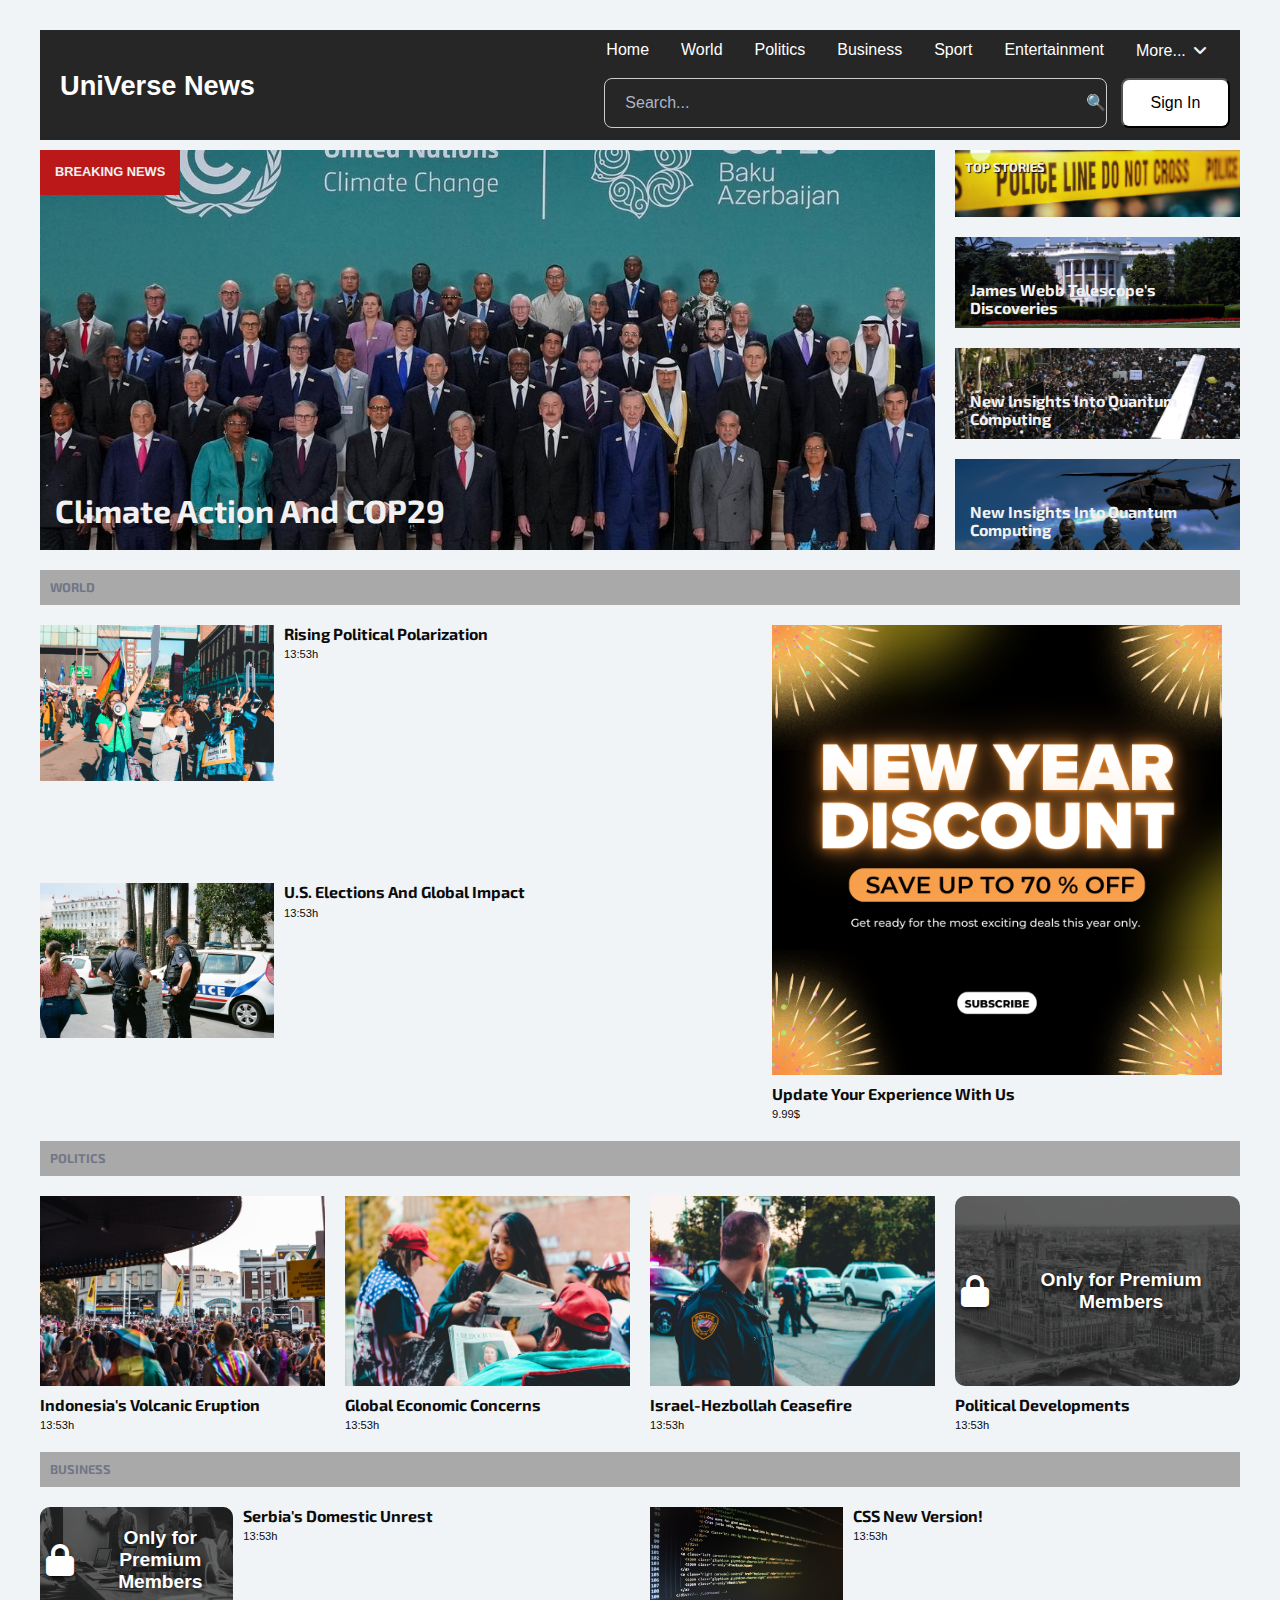
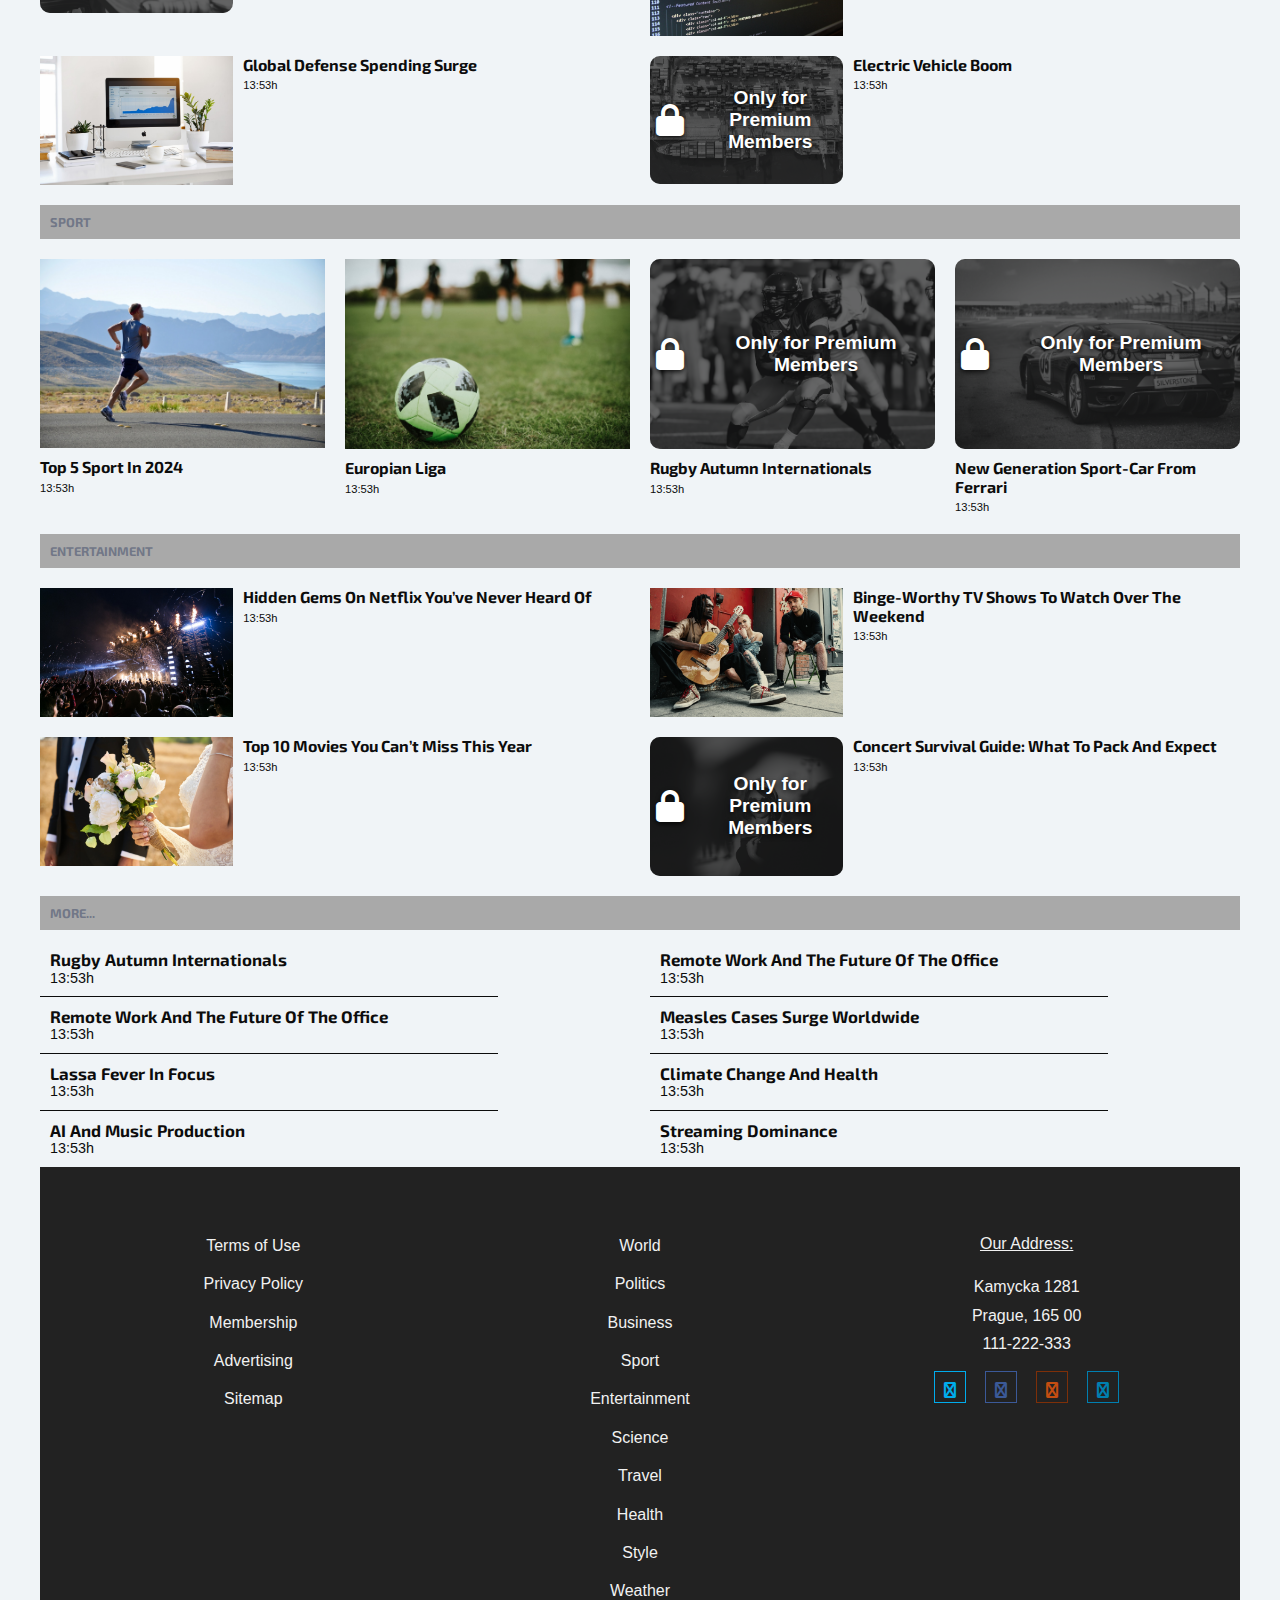
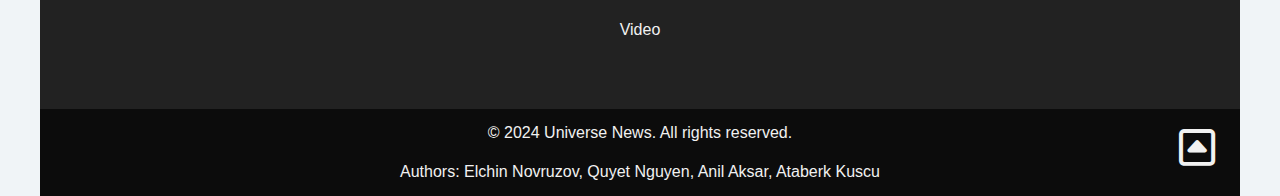
<file: index.html>
<!doctype html>
<html class="no-js" lang="en">

<head>

  <meta charset="UTF-8">
  <meta name="description"
    content="">
  <meta name="author" content="">
  <meta name="viewport" content="width=device-width, initial-scale=1.0">

  <title>Home</title>

  <link href="https://fonts.googleapis.com/css?family=Exo+2:400,700|Open+Sans&display=swap" rel="stylesheet">
  <link href="https://cdnjs.cloudflare.com/ajax/libs/font-awesome/6.0.0/css/all.min.css" rel="stylesheet">
  
  <link rel="stylesheet" href="css/normalize.css">
  <link rel="stylesheet" href="css/main.css">

</head>

<body id="top">

  <div class="content-wrap">

    <!-- Header -->
    <header role="banner">

      <section class="nav-section">

        <!-- Logo -->
        <div class="logo">
          <a href="index.html" title="UniVerse News Logo">UniVerse News</a>
        </div>

        <!-- Navigation -->
        <nav class="nav-menu" role="navigation">
          <ul class="nav-links">
            <li><a href="index.html" title="Home">Home</a></li>
            <li><a href="article.html" title="World">World</a>
            <li><a href="article.html" title="Politics">Politics</a></li>
            <li><a href="article.html" title="Business">Business</a></li>
            <li><a href="article.html" title="Sport">Sport</a></li>
            <li><a href="article.html" title="Entertainment">Entertainment</a></li>
            <li>
              <a href="#more" title="More" class="sub-menu">More...<span class="dropdown-toggle sub-menu" aria-expanded="false"></span>
                <span class="screen-reader-text sub-menu">Expand child menu</span></a>
              <ul class="sub-menu">
                <li><a href="article.html" title="Science">Science</a></li>
                <li><a href="article.html" title="Travel">Travel</a></li>
                <li><a href="article.html" title="Health">Health</a></li>
                <li><a href="article.html" title="Style">Style</a></li>
                <li><a href="article.html" title="Weather">Weather</a></li>
                <li><a href="article.html" title="Video">Video</a></li>
              </ul>
            </li>
          </ul>
                    
          <div class="navigation-controls">
            <form
              class="search-bar"
              role="search"
              action="search.html"
              method="GET"
            >
              <input
                type="text"
                name="query"
                class="search-input"
                placeholder="Search..."
                aria-label="Search"
                required
              />
              <button
                type="submit"
                class="search-button"
                aria-label="Submit Search"
              >
                🔍
              </button>
            </form>

            <button class="sign-in-button sign-in-button--desktop"><a href="user-account.html">Sign In</a></button>
          </div>

          <div class="burger">
            <div class="line-1"></div>
            <div class="line-2"></div>
            <div class="line-3"></div>
          </div>
        </nav>
      </section> <!-- end of class="nav-section"-->

    </header>

    <!-- Main -->
    <main class="main" role="main">

      <div class="top-news">

        <section class="latest-news">
          <div class="headline">
            <p>Breaking News</p>
            <a href="article-detail.html">
              <h1>Climate Action and COP29</h1>
            </a>
          </div>
        </section> <!-- End of class="latest-news" -->

        <section class="top-stories">
          <h2>Top Stories</h2>
          <div class="headline headline-1">
            <a href="article-detail.html">
              <h1>James Webb Telescope's Discoveries</h1>
            </a>
          </div>
          <div class="headline headline-2">
            <a href="article-detail.html">
              <h1>New Insights Into Quantum Computing</h1>
            </a>
          </div>

          <div class="headline headline-3">
            <a href="article-detail.html">
              <h1>New Insights Into Quantum Computing</h1>
            </a>
          </div>
        </section> <!-- End of class="top-stories" -->

      </div> <!-- End of class="top-news" -->

      <section class="world">
        <h2>World</h2>
        <div class="story story-1">
          <a href="article-detail.html">
            <div class="story-img">
              <img src="images/politics2.jpg" alt="Protesters">
            </div>
            <div class="story-headline">
              <h3>Rising Political Polarization</h3>
              <p class="exact-time">13:53h</p>
            </div>
          </a>
        </div>
        
        <div class="story story-2">
          <a href="article-detail.html">
            <div class="story-img">
              <img src="images/politics10.jpg" alt="Police Officers">
            </div>
            <div class="story-headline">
              <h3>U.S. Elections and Global Impact</h3>
              <p class="exact-time">13:53h</p>
            </div>
          </a>
        </div>
        
        <div class="story story-3">
          <a href="article-detail.html">
            <div class="story-img">
              <img src="images/dicount.png" width="420px" alt="Aerial view of the city">
            </div>
            <div class="story-headline">
              <h3>Update your experience with us</h3>
              <p class="exact-time">9.99$</p>
            </div>
          </a>
        </div>
      </section> <!-- End of class="world" -->

      <section class="politics">
        <h2>Politics</h2>
        <div class="story">
          <a href="article-detail.html">
            <div class="story-img">
              <img src="images/politics4.jpg" alt="Protesters">
            </div>
            <div class="story-headline">
              <h3>Indonesia's Volcanic Eruption</h3>
              <p class="exact-time">13:53h</p>
            </div>
          </a>
        </div>
        
        <div class="story">
          <a href="article-detail.html">
            <div class="story-img">
              <img src="images/politics5.jpg" alt="People with newspapers">
            </div>
            <div class="story-headline">
              <h3>Global Economic Concerns</h3>
              <p class="exact-time">13:53h</p>
            </div>
          </a>
        </div>
        
        <div class="story">
          <a href="article-detail.html">
            <div class="story-img">
              <img src="images/politics9.jpg" alt="Police Officer">
            </div>
            <div class="story-headline">
              <h3>Israel-Hezbollah Ceasefire</h3>
              <p class="exact-time">13:53h</p>
            </div>
          </a>
        </div>
        
        <div class="story">
          <a href="membership.html">
            <div class="story-img premium-image-container">
              <img src="images/world2.jpg" alt="London" class="premium-image">
              <span class="overlay">
                <span class="overlay-content">
                  <i class="fas fa-lock lock-icon"></i>
                  <p>Only for Premium Members</p>
                </span>
              </span>
            </div>
            <div class="story-headline">
              <h3>Political Developments</h3>
              <p class="exact-time">13:53h</p>
            </div>
          </a>
        </div>
      </section> <!-- End of class="politics" -->

      <section class="business">
        <h2>Business</h2>
        <div class="story">
        <a href="membership.html">
          <div class="story-img premium-image-container">
            <img src="images/business1.jpg" alt="office" class="premium-image">
            <span class="overlay">
              <span class="overlay-content">
                <i class="fas fa-lock lock-icon"></i>
                <p>Only for Premium Members</p>
              </span>
            </span>
          </div>
          <div class="story-headline">
            <h3>Serbia's Domestic Unrest</h3>
            <p class="exact-time">13:53h</p>
          </div>
        </a>
        </div>
        
        <div class="story">
          <a href="article-detail.html">
            <div class="story-img">
              <img src="images/business4.jpg" alt="Computer screen">
            </div>
            <div class="story-headline">
              <h3>CSS new version!</h3>
              <p class="exact-time">13:53h</p>
            </div>
          </a>
        </div>
        
        <div class="story">
          <a href="article-detail.html">
            <div class="story-img">
              <img src="images/business7.jpg" alt="Screen with graphic statistics">
            </div>
            <div class="story-headline">
              <h3>Global Defense Spending Surge</h3>
              <p class="exact-time">13:53h</p>
            </div>
          </a>
        </div>
        
        <div class="story">
          <a href="membership.html">
            <div class="story-img premium-image-container">
              <img src="images/business10.jpg" alt="containers" class="premium-image">
              <span class="overlay">
                <span class="overlay-content">
                  <i class="fas fa-lock lock-icon"></i>
                  <p>Only for Premium Members</p>
                </span>
              </span>
            </div>
            <div class="story-headline">
              <h3>Electric Vehicle Boom</h3>
              <p class="exact-time">13:53h</p>
            </div>
          </a>
        </div>
      </section> <!-- End of class="business" -->

      <section class="sport">
        <h2>Sport</h2>
        <div class="story">
          <a href="article-detail.html">
            <div class="story-img">
              <img src="images/sport2.jpg" alt="Marathon runner">
            </div>
            <div class="story-headline">
              <h3>Top 5 sport in 2024</h3>
              <p class="exact-time">13:53h</p>
            </div>
          </a>
        </div>
        
        <div class="story">
          <a href="article-detail.html">
            <div class="story-img">
              <img src="images/sport5.jpg" alt="Football field">
            </div>
            <div class="story-headline">
              <h3>Europian liga</h3>
              <p class="exact-time">13:53h</p>
            </div>
          </a>
        </div>
        
        <div class="story">
          <a href="membership.html">
            <div class="story-img premium-image-container">
              <img src="images/sport6.jpg" alt="London" class="premium-image">
              <span class="overlay">
                <span class="overlay-content">
                  <i class="fas fa-lock lock-icon"></i>
                  <p>Only for Premium Members</p>
                </span>
              </span>
            </div>
            <div class="story-headline">
              <h3>Rugby Autumn Internationals</h3>
              <p class="exact-time">13:53h</p>
            </div>
          </a>
        </div>
        
        <div class="story">
          <a href="membership.html">
            <div class="story-img premium-image-container">
              <img src="images/sport7.jpg" alt="London" class="premium-image">
              <span class="overlay">
                <span class="overlay-content">
                  <i class="fas fa-lock lock-icon"></i>
                  <p>Only for Premium Members</p>
                </span>
              </span>
            </div>
            <div class="story-headline">
              <h3>New generation sport-car from Ferrari</h3>
              <p class="exact-time">13:53h</p>
            </div>
          </a>
        </div>
      </section> <!-- End of class="sport" -->

      <section class="entertainment">
        <h2>Entertainment</h2>
        <div class="story">
          <a href="article-detail.html">
            <div class="story-img">
              <img src="images/entertainment1.jpg" alt="Live concert">
            </div>
            <div class="story-headline">
              <h3>Hidden Gems on Netflix You’ve Never Heard Of</h3>
              <p class="exact-time">13:53h</p>
            </div>
          </a>
        </div>

        <div class="story">
          <a href="article-detail.html">
            <div class="story-img">
              <img src="images/entertainment4.jpg" alt="Man playing guitar">
            </div>
            <div class="story-headline">
              <h3>Binge-Worthy TV Shows to Watch Over the Weekend</h3>
              <p class="exact-time">13:53h</p>
            </div>
          </a>
        </div>

        <div class="story">
          <a href="article-detail.html">
            <div class="story-img">
              <img src="images/entertainment6.jpg" alt="Wedding">
            </div>
            <div class="story-headline">
              <h3>Top 10 Movies You Can’t Miss This Year</h3>
              <p class="exact-time">13:53h</p>
            </div>
          </a>
        </div>

        <div class="story">
          <a href="membership.html">
            <div class="story-img premium-image-container">
              <img src="images/entertainment10.jpg" alt="London" class="premium-image">
              <span class="overlay">
                <span class="overlay-content">
                  <i class="fas fa-lock lock-icon"></i>
                  <p>Only for Premium Members</p>
                </span>
              </span>
            </div>
            <div class="story-headline">
              <h3>Concert Survival Guide: What to Pack and Expect</h3>
              <p class="exact-time">13:53h</p>
            </div>
          </a>
        </div>
      </section> <!-- End of class="entertainment" -->

      <section class="more">
        <h2>More...</h2>
        <a href="article-detail.html">
          <div class="more-headline">
            <h3>Rugby Autumn Internationals</h3>
            <p class="exact-time">13:53h</p>
          </div>
        </a>
        
        <a href="article-detail.html">
          <div class="more-headline">
            <h3>Remote Work and the Future of the Office</h3>
            <p class="exact-time">13:53h</p>
          </div>
        </a>
        
        <a href="article-detail.html">
          <div class="more-headline">
            <h3>Remote Work and the Future of the Office</h3>
            <p class="exact-time">13:53h</p>
          </div>
        </a>
        
        <a href="article-detail.html">
          <div class="more-headline">
            <h3>Measles cases surge worldwide</h3>
            <p class="exact-time">13:53h</p>
          </div>
        </a>
        
        <a href="article-detail.html">
          <div class="more-headline">
            <h3>Lassa Fever in Focus</h3>
            <p class="exact-time">13:53h</p>
          </div>
        </a>
        
        <a href="article-detail.html">
          <div class="more-headline">
            <h3>Climate Change and Health</h3>
            <p class="exact-time">13:53h</p>
          </div>
        </a>
        
        <a href="article-detail.html">
          <div class="more-headline">
            <h3>AI and Music Production</h3>
            <p class="exact-time">13:53h</p>
          </div>
        </a>
        
        <a href="article-detail.html">
          <div class="more-headline">
            <h3>Streaming Dominance</h3>
            <p class="exact-time">13:53h</p>
          </div>
        </a>


      </section> <!-- End of class="more" -->

    </main> <!-- End of class="main" -->


    <!-- Footer Links -->
    <div class="footer-links">
    
    
    
      <ul class="main-footer-links">
        <li><a href="article.html" title="World">World</a>
        <li><a href="article.html" title="Politics">Politics</a></li>
        <li><a href="article.html" title="Business">Business</a></li>
        <li><a href="article.html" title="Sport">Sport</a></li>
        <li><a href="article.html" title="Entertainment">Entertainment</a></li>
        <li><a href="article.html" title="Science">Science</a></li>
        <li><a href="article.html" title="Travel">Travel</a></li>
        <li><a href="article.html" title="Health">Health</a></li>
        <li><a href="article.html" title="Style">Style</a></li>
        <li><a href="article.html" title="Weather">Weather</a></li>
        <li><a href="article.html" title="Video">Video</a></li>
      </ul>
    
      <ul class="info-links">
        <li><a href="#terms-of-use" title="Terms of Use">Terms of Use</a></li>
        <li><a href="#privacy-policy" title="Privacy Policy">Privacy Policy</a></li>
        <li><a href="membership.html" title="Membership">Membership</a></li>
        <li><a href="mailto:xnove034@studenti.czu.cz" title="Advertising">Advertising</a></li>
        <li><a href="#sitemap" title="Sitemap">Sitemap</a></li>
      </ul>
    
      <ul class="our-address">
        <li>Our Address:</li>
        <li>Kamycka 1281</li>
        <li>Prague, 165 00</li>
        <li>111-222-333</li>
      </ul>
    
      <ul class="social-media-links">
        <div class="social-container">
          <a href="https://x.com/pefczucz?lang=en" class="twitter"><i class="fa fa-twitter"></i></a>
          <a href="https://m.facebook.com/CZUprague/" class="facebook"><i class="fa fa-facebook"></i></a>
          <a href="https://www.instagram.com/czuprague?igsh=MWlrb2lrMWJ5Z2kwZA==" class="instagram"><i class="fa fa-instagram"></i></a>
          <a href="https://www.linkedin.com/school/czuvpraze/" class="linkedin"><i class="fa fa-linkedin"></i></a>
        </div>
      </ul>
    
    </div> <!-- End of class="footer-links" -->

    <!-- Footer Credit -->
    <footer role="contentinfo">
    <p class="footer-title">&copy; 2024 Universe News. All rights reserved.</p>
    <p class="footer-authors">Authors: Elchin Novruzov, Quyet Nguyen, Anil Aksar, Ataberk Kuscu</p>
      <a class="scroll-top" href="#top"></a>
    </footer>

  </div> <!-- end of class="content-wrap" -->

  <script src="https://code.jquery.com/jquery-3.4.1.min.js"
    integrity="sha256-CSXorXvZcTkaix6Yvo6HppcZGetbYMGWSFlBw8HfCJo=" crossorigin="anonymous"></script>
  <script src="js/main.js"></script>

</body>

</html>
</file>
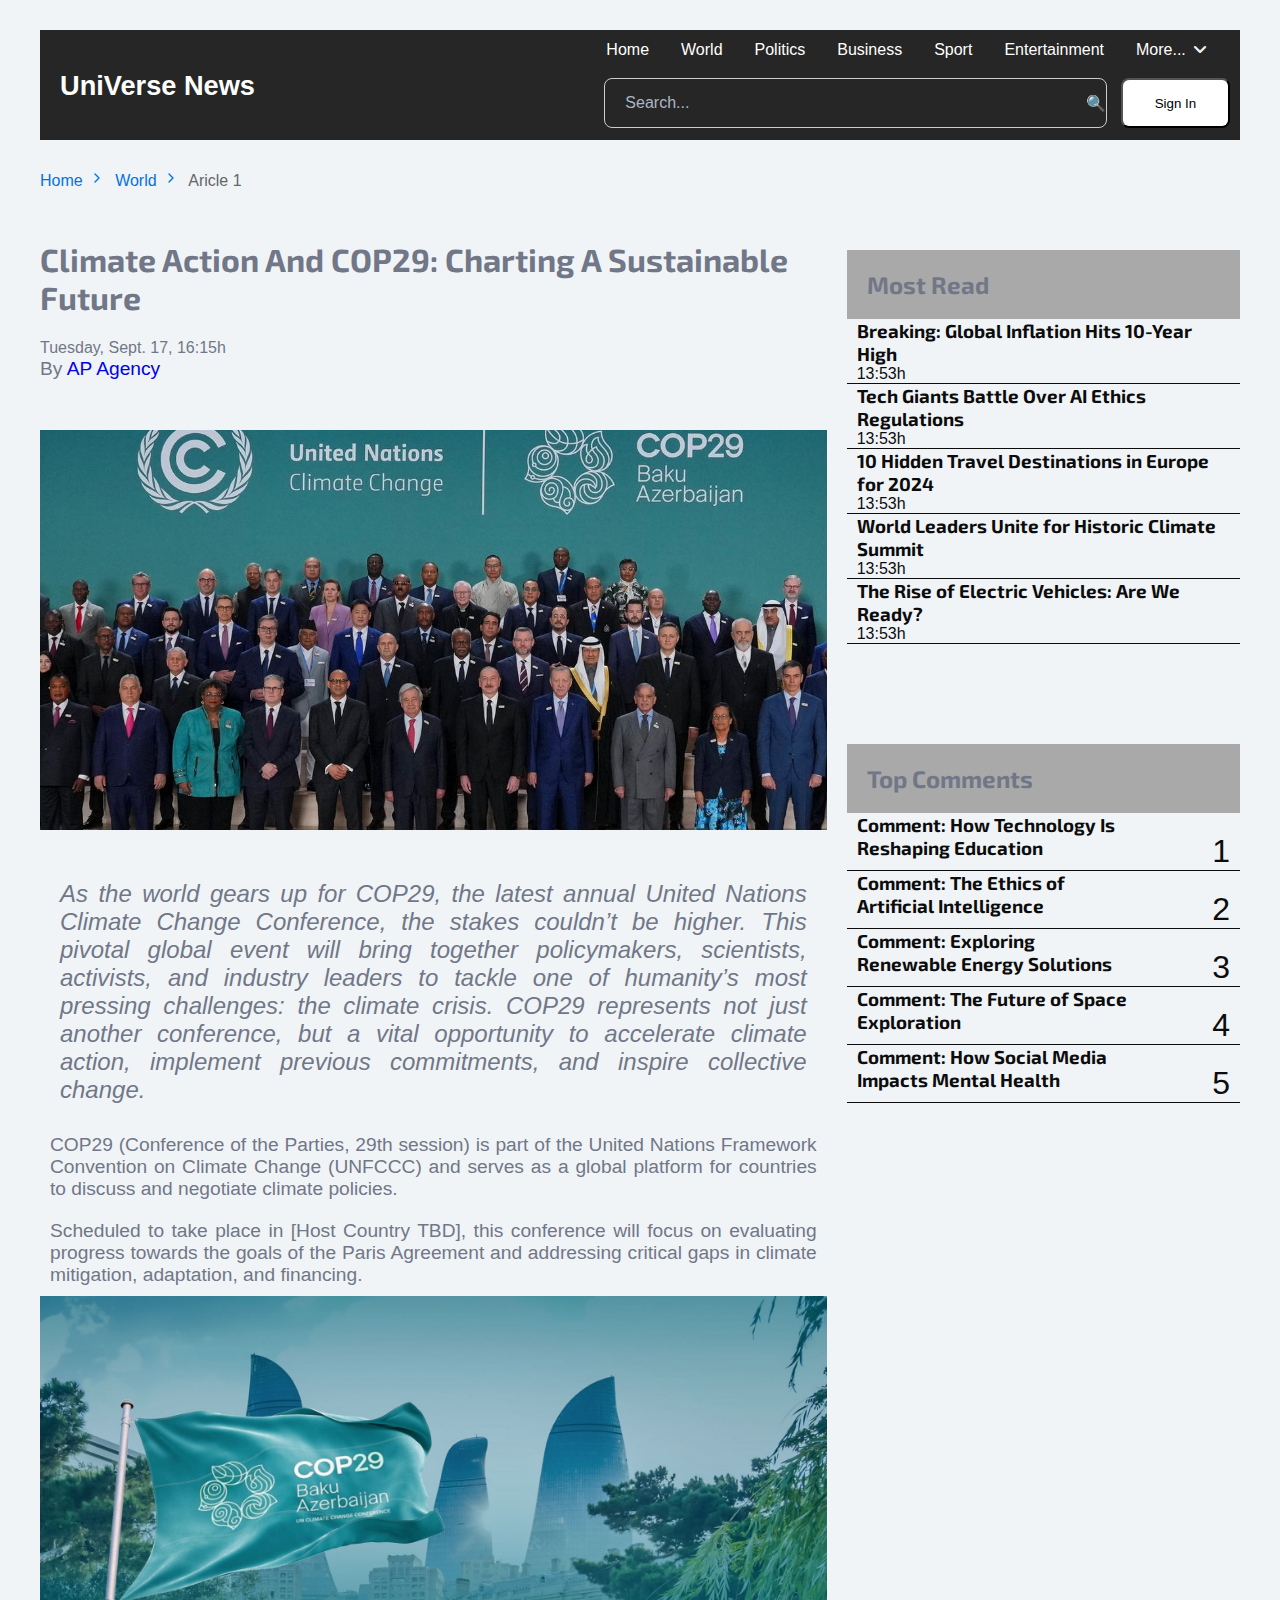
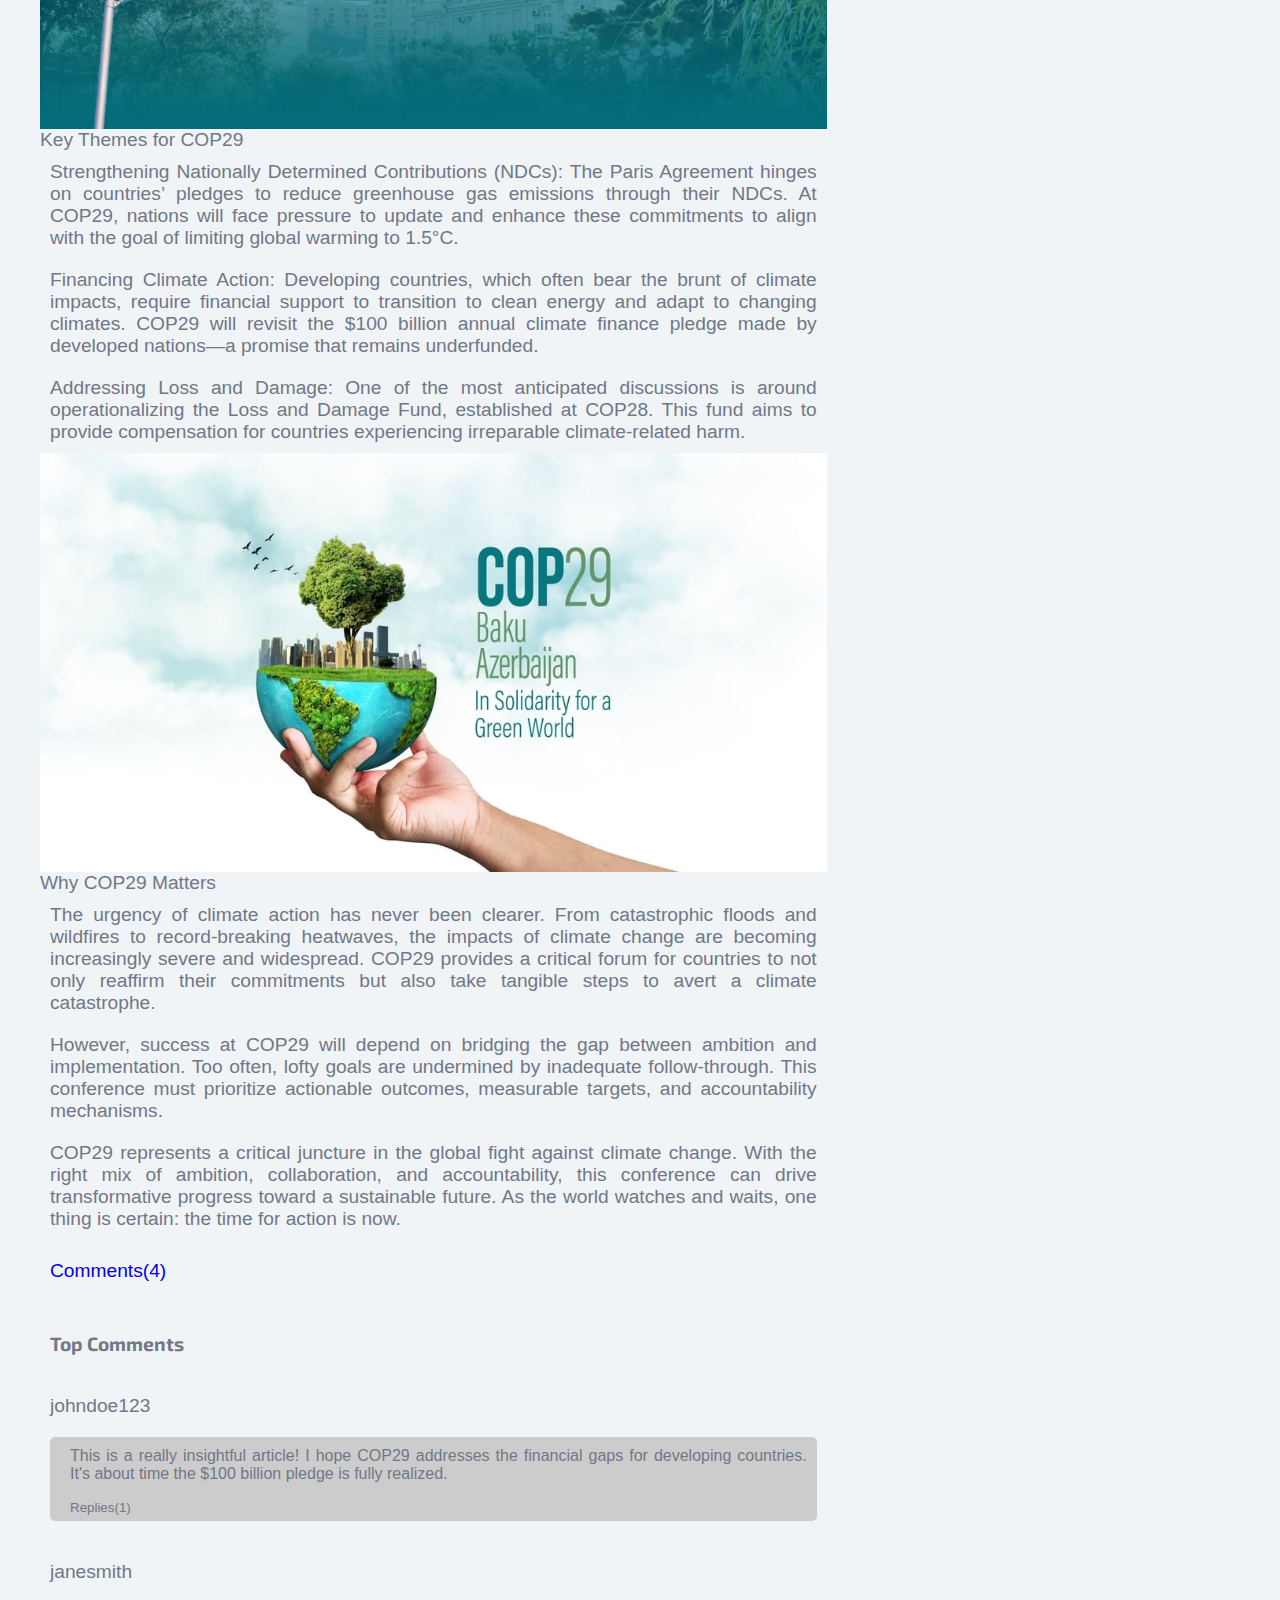
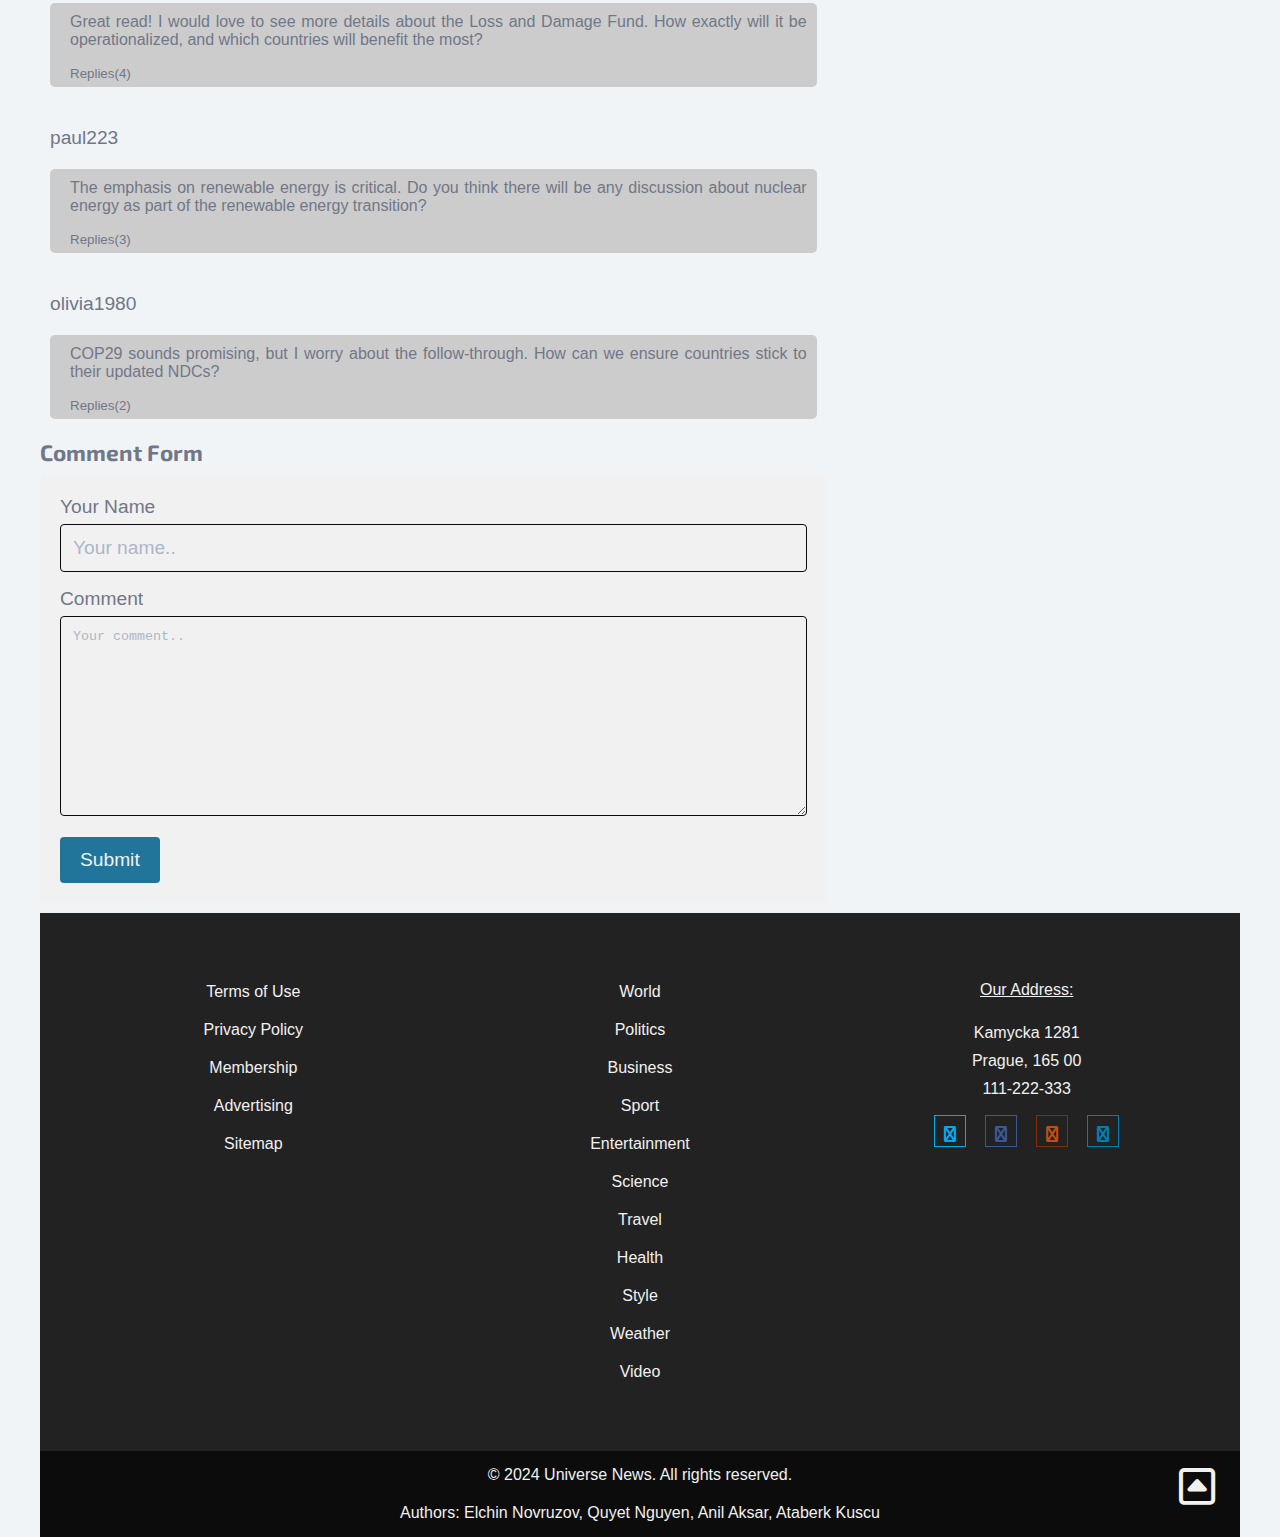
<file: article-detail.html>
<!doctype html>
<html class="no-js" lang="en">

<head>

  <meta charset="UTF-8">
  <meta name="description"
    content="">
  <meta name="author" content="">
  <meta name="viewport" content="width=device-width, initial-scale=1.0">

  <title>World</title>

  <link href="https://fonts.googleapis.com/css?family=Exo+2:400,700|Open+Sans&display=swap" rel="stylesheet">
  <link href="https://cdnjs.cloudflare.com/ajax/libs/font-awesome/6.0.0/css/all.min.css" rel="stylesheet">
  <link rel="stylesheet" href="css/main.css">

</head>

<body>

  <div class="content-wrap">


    <!-- Header -->
    <header role="banner">
    
      <section class="nav-section">
    
        <!-- Logo -->
        <div class="logo">
          <a href="index.html" title="UniVerse News Logo">UniVerse News</a>
        </div>
    
        <!-- Navigation -->
        <nav class="nav-menu" role="navigation">
          <ul class="nav-links">
            <li><a href="index.html"  title="Home">Home</a></li>
            <li><a href="article.html" title="World">World</a>
            <li><a href="article.html" title="Politics">Politics</a></li>
            <li><a href="article.html" title="Business">Business</a></li>
            <li><a href="article.html" title="Sport">Sport</a></li>
            <li><a href="article.html" title="Entertainment">Entertainment</a></li>
            <li>
              <a href="#more" title="More" class="sub-menu">More...<span class="dropdown-toggle sub-menu"
                  aria-expanded="false"></span>
                <span class="screen-reader-text sub-menu">Expand child menu</span></a>
              <ul class="sub-menu">
                <li><a href="article.html" title="Science">Science</a></li>
                <li><a href="article.html" title="Travel">Travel</a></li>
                <li><a href="article.html" title="Health">Health</a></li>
                <li><a href="article.html" title="Style">Style</a></li>
                <li><a href="article.html" title="Weather">Weather</a></li>
                <li><a href="article.html" title="Video">Video</a></li>
              </ul>
            </li>
          </ul>
    
          <div class="navigation-controls">
            <form class="search-bar" role="search" action="search.html" method="GET">
              <input type="text" name="query" class="search-input" placeholder="Search..." aria-label="Search" required />
              <button type="submit" class="search-button" aria-label="Submit Search">
                🔍
              </button>
            </form>
    
            <button class="sign-in-button sign-in-button--desktop"><a href="user-account.html">Sign In</a></button>
          </div>
    
          <div class="burger">
            <div class="line-1"></div>
            <div class="line-2"></div>
            <div class="line-3"></div>
          </div>
        </nav>
      </section> <!-- end of class="nav-section"-->
    
    </header>

    <nav class="breadcrumb">
      <a href="index.html">Home</a> 
      <a href="article.html">World</a>
      <span>Aricle 1</span>
    </nav>

    <!-- Main -->
    <main class="main-article" role="main">
      <article class="article">

        <h2>Climate Action and COP29: Charting a Sustainable Future</h2>
        <p><small>Tuesday, Sept. 17, 16:15h</small><br> By <a href="author-profile.html">AP Agency</a></p>

        <div class="headline"></div>

        <p class="intro-text">As the world gears up for COP29, the latest annual United Nations Climate Change Conference, the stakes couldn’t be
        higher. This pivotal global event will bring together policymakers, scientists, activists, and industry leaders to
        tackle one of humanity’s most pressing challenges: the climate crisis. COP29 represents not just another conference, but
        a vital opportunity to accelerate climate action, implement previous commitments, and inspire collective change.</p>

        <p>COP29 (Conference of the Parties, 29th session) is part of the United Nations Framework Convention on Climate Change
        (UNFCCC) and serves as a global platform for countries to discuss and negotiate climate policies.</p>

        <p>Scheduled to take place in [Host Country TBD], this conference will focus on evaluating progress towards the goals of
        the Paris Agreement and addressing critical gaps in climate mitigation, adaptation, and financing.</p>

        <figure>
          <img src="images/copImg1.png" alt="Bridge night image">
          <figcaption>Key Themes for COP29</figcaption>
        </figure>

        <p>Strengthening Nationally Determined Contributions (NDCs): The Paris Agreement hinges on countries’ pledges to reduce
        greenhouse gas emissions through their NDCs. At COP29, nations will face pressure to update and enhance these
        commitments to align with the goal of limiting global warming to 1.5°C.</p>

        <p>Financing Climate Action: Developing countries, which often bear the brunt of climate impacts, require financial support
        to transition to clean energy and adapt to changing climates. COP29 will revisit the $100 billion annual climate finance
        pledge made by developed nations—a promise that remains underfunded.</p>

        <p>Addressing Loss and Damage: One of the most anticipated discussions is around operationalizing the Loss and Damage Fund,
        established at COP28. This fund aims to provide compensation for countries experiencing irreparable climate-related
        harm.</p>

        <figure>
          <img src="images/copImg3.png" alt="Bridge night image">
          <figcaption>Why COP29 Matters</figcaption>
        </figure>

        <p>The urgency of climate action has never been clearer. From catastrophic floods and wildfires to record-breaking
        heatwaves, the impacts of climate change are becoming increasingly severe and widespread. COP29 provides a critical
        forum for countries to not only reaffirm their commitments but also take tangible steps to avert a climate catastrophe.</p>

        <p>However, success at COP29 will depend on bridging the gap between ambition and implementation. Too often, lofty goals
        are undermined by inadequate follow-through. This conference must prioritize actionable outcomes, measurable targets,
        and accountability mechanisms.</p>

        <p>COP29 represents a critical juncture in the global fight against climate change. With the right mix of ambition,
        collaboration, and accountability, this conference can drive transformative progress toward a sustainable future. As the
        world watches and waits, one thing is certain: the time for action is now.</p>

        <!-- Comments -->
        <div class="comments">

          <p><a href="article-detail.html">Comments(4)</a></p>
          <h4>Top Comments</h4>
          <p class="comment-name">johndoe123</p>
          <div class="comment-text">
            <p>This is a really insightful article! I hope COP29 addresses the financial gaps for developing countries. It's about time
            the $100 billion pledge is fully realized.</p>
            <p><small>Replies(1)</small></p>
          </div>

          <p class="comment-name">janesmith</p>
          <div class="comment-text">
            <p>Great read! I would love to see more details about the Loss and Damage Fund. How exactly will it be operationalized, and
            which countries will benefit the most?</p>
            <p><small>Replies(4)</small></p>
          </div>

          <p class="comment-name">paul223</p>
          <div class="comment-text">
            <p>The emphasis on renewable energy is critical. Do you think there will be any discussion about nuclear energy as part of
            the renewable energy transition?
</p>
            <p><small>Replies(3)</small></p>
          </div>

          <p class="comment-name">olivia1980</p>
          <div class="comment-text">
            <p>COP29 sounds promising, but I worry about the follow-through. How can we ensure countries stick to their updated NDCs?</p>
            <p><small>Replies(2)</small></p>
          </div>

        </div> <!-- End of class="comments" -->


        <!-- Comment Form -->
        <h3>Comment Form</h3>

        <div class="form-container">
          <form action="index.php">
            <label for="name">Your Name</label>
            <input type="text" id="name" name="name" placeholder="Your name..">

            <label for="comment">Comment</label>
            <textarea id="comment" name="comment" placeholder="Your comment.." style="height:200px"></textarea>

            <input type="submit" value="Submit">
          </form>
        </div> <!-- End of  class="form-container" -->

      </article> <!-- End of  class="article" -->

      <!-- Sidebar -->
      <aside class="sidebar" role="complementary">
        <h2>Most Read</h2>
        <a href="article-detail.html">
          <div class="sidebar-headline">
            <h3>Breaking: Global Inflation Hits 10-Year High</h3>
            <p class="exact-time">13:53h</p>
          </div>
        </a>
      
        <a href="article-detail.html">
          <div class="sidebar-headline">
            <h3>Tech Giants Battle Over AI Ethics Regulations</h3>
            <p class="exact-time">13:53h</p>
          </div>
        </a>
      
        <a href="article-detail.html">
          <div class="sidebar-headline">
            <h3>10 Hidden Travel Destinations in Europe for 2024</h3>
            <p class="exact-time">13:53h</p>
          </div>
        </a>
      
        <a href="article-detail.html">
          <div class="sidebar-headline">
            <h3>World Leaders Unite for Historic Climate Summit</h3>
            <p class="exact-time">13:53h</p>
          </div>
        </a>
      
        <a href="article-detail.html">
          <div class="sidebar-headline">
            <h3>The Rise of Electric Vehicles: Are We Ready?</h3>
            <p class="exact-time">13:53h</p>
          </div>
        </a>
      
        <h2>Top Comments</h2>
        <a href="article-detail.html">
          <div class="sidebar-headline top-comments">
            <h3>Comment: How Technology Is Reshaping Education</h3>
            <p class="exact-time">1</p>
          </div>
        </a>
      
        <a href="article-detail.html">
          <div class="sidebar-headline top-comments">
            <h3>Comment: The Ethics of Artificial Intelligence</h3>
            <p class="exact-time">2</p>
          </div>
        </a>
      
        <a href="article-detail.html">
          <div class="sidebar-headline top-comments">
            <h3>Comment: Exploring Renewable Energy Solutions</h3>
            <p class="exact-time">3</p>
          </div>
        </a>
      
        <a href="article-detail.html">
          <div class="sidebar-headline top-comments">
            <h3>Comment: The Future of Space Exploration</h3>
            <p class="exact-time">4</p>
          </div>
        </a>
      
        <a href="article-detail.html">
          <div class="sidebar-headline top-comments">
            <h3>Comment: How Social Media Impacts Mental Health</h3>
            <p class="exact-time">5</p>
          </div>
        </a>
      </aside> <!-- End of class="sidebar" -->
      

    </main> <!-- End of  class="main-article" -->


    <!-- Footer Links -->
    <div class="footer-links">
    
    
    
      <ul class="main-footer-links">
        <li><a href="article.html" title="World">World</a>
        <li><a href="article.html" title="Politics">Politics</a></li>
        <li><a href="article.html" title="Business">Business</a></li>
        <li><a href="article.html" title="Sport">Sport</a></li>
        <li><a href="article.html" title="Entertainment">Entertainment</a></li>
        <li><a href="article.html" title="Science">Science</a></li>
        <li><a href="article.html" title="Travel">Travel</a></li>
        <li><a href="article.html" title="Health">Health</a></li>
        <li><a href="article.html" title="Style">Style</a></li>
        <li><a href="article.html" title="Weather">Weather</a></li>
        <li><a href="article.html" title="Video">Video</a></li>
      </ul>
    
      <ul class="info-links">
        <li><a href="#terms-of-use" title="Terms of Use">Terms of Use</a></li>
        <li><a href="#privacy-policy" title="Privacy Policy">Privacy Policy</a></li>
        <li><a href="membership.html" title="Membership">Membership</a></li>
        <li><a href="mailto:xnove034@studenti.czu.cz" title="Advertising">Advertising</a></li>
        <li><a href="#sitemap" title="Sitemap">Sitemap</a></li>
      </ul>
    
      <ul class="our-address">
        <li>Our Address:</li>
        <li>Kamycka 1281</li>
        <li>Prague, 165 00</li>
        <li>111-222-333</li>
      </ul>
    
    <ul class="social-media-links">
      <div class="social-container">
        <a href="https://x.com/pefczucz?lang=en" class="twitter"><i class="fa fa-twitter"></i></a>
        <a href="https://m.facebook.com/CZUprague/" class="facebook"><i class="fa fa-facebook"></i></a>
        <a href="https://www.instagram.com/czuprague?igsh=MWlrb2lrMWJ5Z2kwZA==" class="instagram"><i
            class="fa fa-instagram"></i></a>
        <a href="https://www.linkedin.com/school/czuvpraze/" class="linkedin"><i class="fa fa-linkedin"></i></a>
      </div>
    </ul>
    
    </div> <!-- End of class="footer-links" -->
    <!-- Footer Credit -->
    <footer role="contentinfo">
      <p class="footer-title">&copy; 2024 Universe News. All rights reserved.</p>
      <p class="footer-authors">Authors: Elchin Novruzov, Quyet Nguyen, Anil Aksar, Ataberk Kuscu</p>
      <a class="scroll-top" href="#top"></a>
    </footer>
    
    </div> <!-- end of class="content-wrap" -->


  <!-- <script src="js/modernizr.js"></script> -->
  <script src="https://code.jquery.com/jquery-3.4.1.min.js"
    integrity="sha256-CSXorXvZcTkaix6Yvo6HppcZGetbYMGWSFlBw8HfCJo=" crossorigin="anonymous"></script>
  <script src="js/main.js"></script>


</body>

</html>
</file>
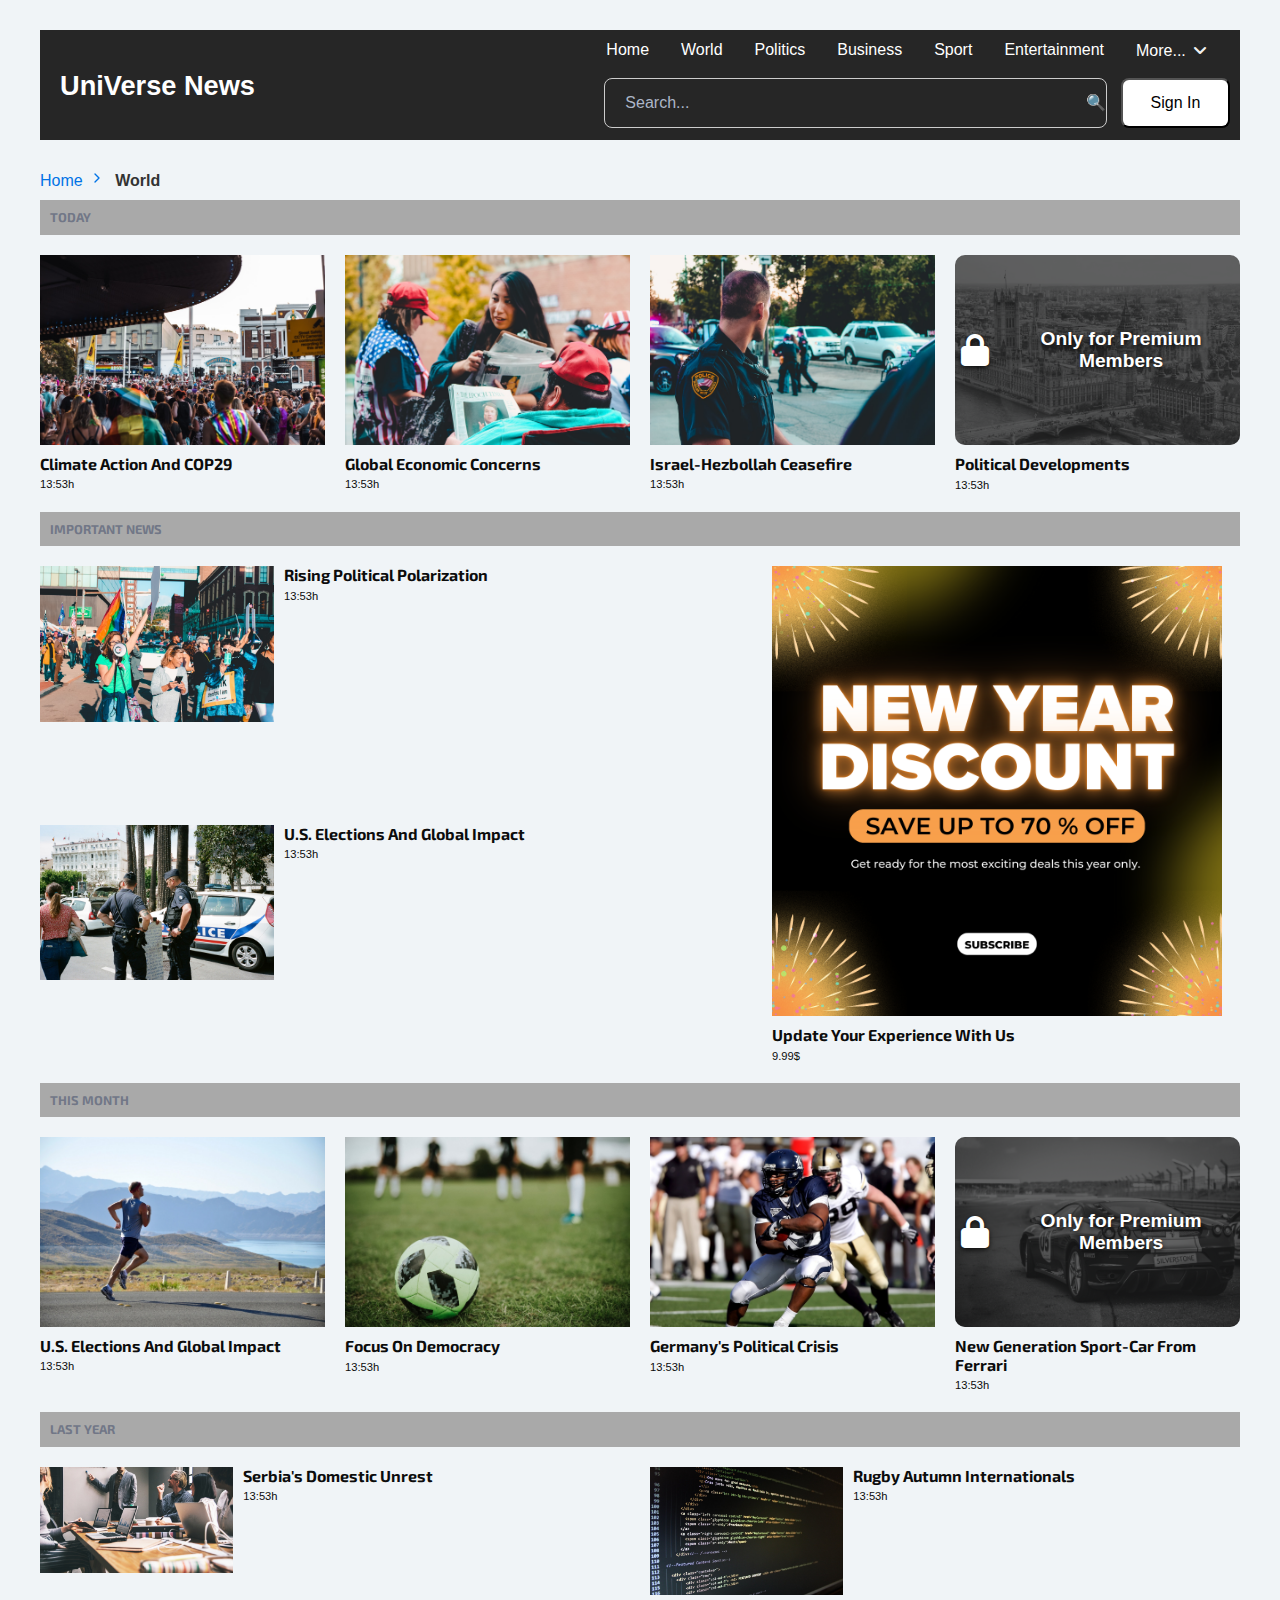
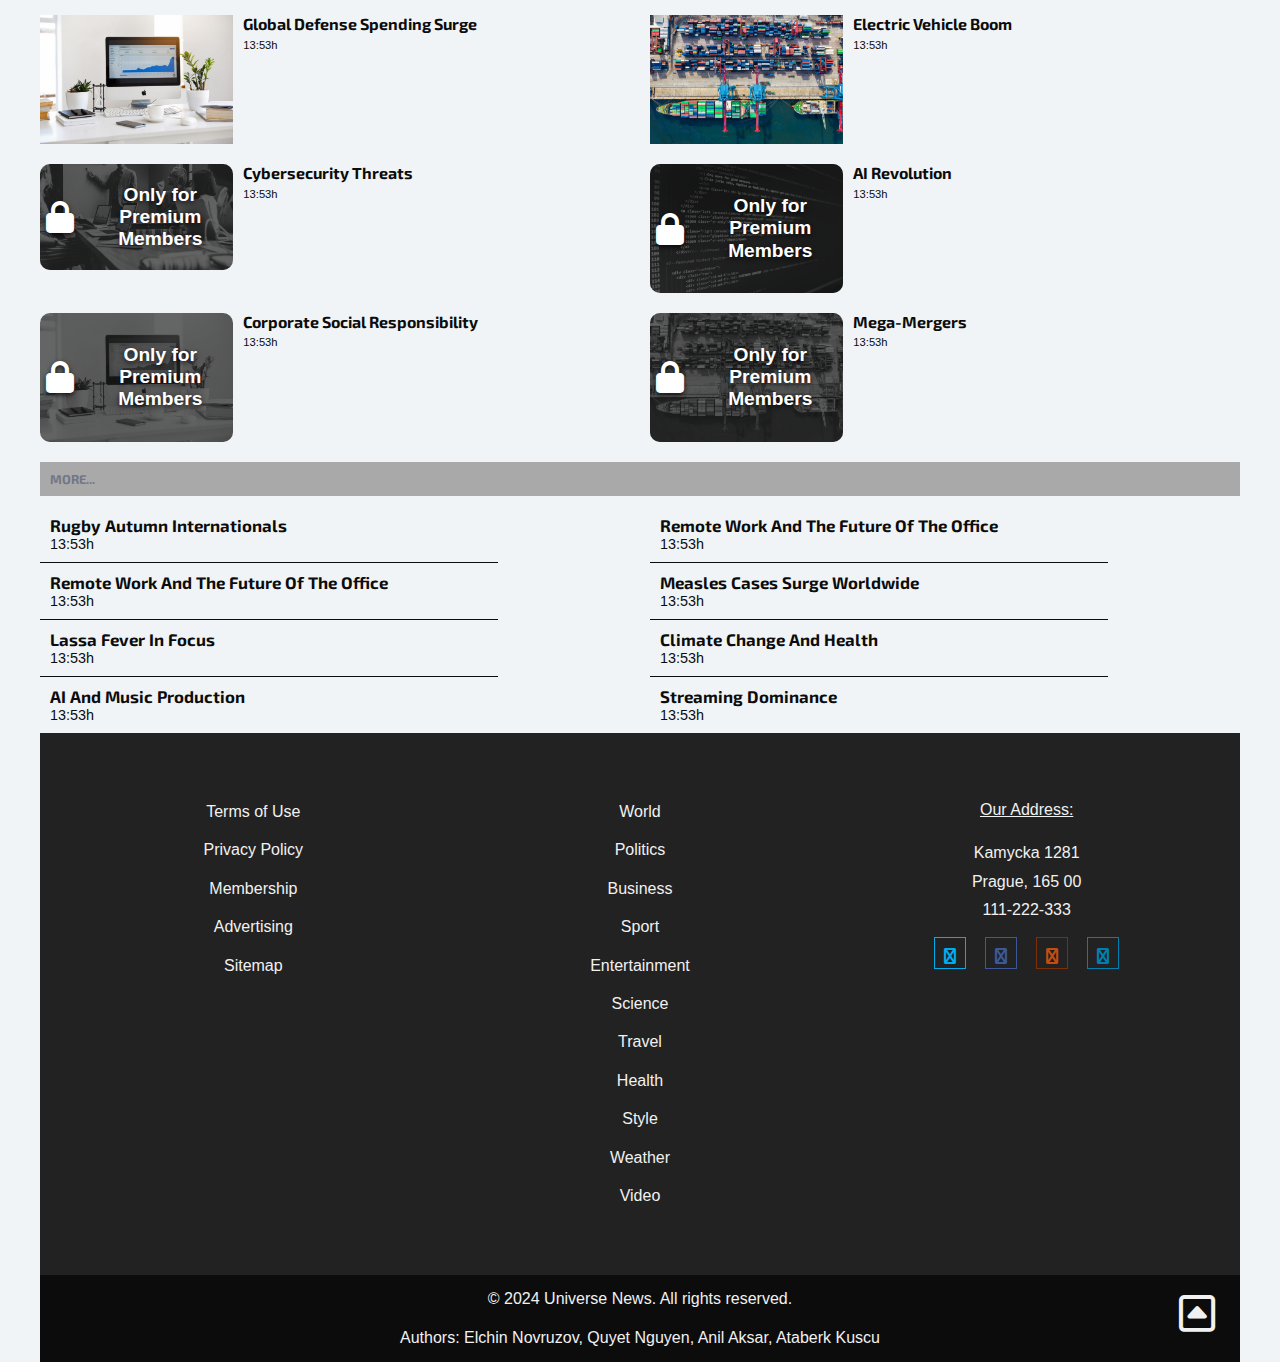
<file: article.html>
<!doctype html>
<html class="no-js" lang="en">

<head>

    <meta charset="UTF-8">
    <meta name="description" content="">
    <meta name="author" content="">
    <meta name="viewport" content="width=device-width, initial-scale=1.0">

    <title>Home</title>

    <link href="https://fonts.googleapis.com/css?family=Exo+2:400,700|Open+Sans&display=swap" rel="stylesheet">
    <link href="https://cdnjs.cloudflare.com/ajax/libs/font-awesome/6.0.0/css/all.min.css" rel="stylesheet">
    <link rel="stylesheet" href="css/normalize.css">
    <link rel="stylesheet" href="css/main.css">

</head>

<body id="top">

    <div class="content-wrap">

        <!-- Header -->
        <header role="banner">
        
            <section class="nav-section">
        
                <!-- Logo -->
                <div class="logo">
                    <a href="index.html" title="UniVerse News Logo">UniVerse News</a>
                </div>
        
                <!-- Navigation -->
                <nav class="nav-menu" role="navigation">
                    <ul class="nav-links">
                        <li><a href="index.html"  title="Home">Home</a></li>
                        <li><a href="article.html" title="World">World</a>
                        <li><a href="article.html" title="Politics">Politics</a></li>
                        <li><a href="article.html" title="Business">Business</a></li>
                        <li><a href="article.html" title="Sport">Sport</a></li>
                        <li><a href="article.html" title="Entertainment">Entertainment</a></li>
                        <li>
                            <a href="#more" title="More" class="sub-menu">More...<span class="dropdown-toggle sub-menu"
                                    aria-expanded="false"></span>
                                <span class="screen-reader-text sub-menu">Expand child menu</span></a>
                            <ul class="sub-menu">
                                <li><a href="article.html" title="Science">Science</a></li>
                                <li><a href="article.html" title="Travel">Travel</a></li>
                                <li><a href="article.html" title="Health">Health</a></li>
                                <li><a href="article.html" title="Style">Style</a></li>
                                <li><a href="article.html" title="Weather">Weather</a></li>
                                <li><a href="article.html" title="Video">Video</a></li>
                            </ul>
                        </li>
                    </ul>
        
                    <div class="navigation-controls">
                        <form class="search-bar" role="search" action="search.html" method="GET">
                            <input type="text" name="query" class="search-input" placeholder="Search..." aria-label="Search"
                                required />
                            <button type="submit" class="search-button" aria-label="Submit Search">
                                🔍
                            </button>
                        </form>
        
                        <button class="sign-in-button sign-in-button--desktop"><a href="user-account.html">Sign In</a></button>
                    </div>
        
                    <div class="burger">
                        <div class="line-1"></div>
                        <div class="line-2"></div>
                        <div class="line-3"></div>
                    </div>
                </nav>
            </section> <!-- end of class="nav-section"-->
        
        </header>

        <!-- Main -->

            <main class="main" role="main">
            
                <nav class="breadcrumb">
                    <a href="index.html">Home</a>
                    <span class="current">World</span>
                </nav>

            <section class="politics">
                <h2>Today</h2>
                <div class="story">
                    <a href="article-detail.html">
                        <div class="story-img">
                            <img src="images/politics4.jpg" alt="Protesters">
                        </div>
                        <div class="story-headline">
                            <h3>Climate Action and COP29</h3>
                            <p class="exact-time">13:53h</p>
                        </div>
                    </a>
                </div>

                <div class="story">
                    <a href="article-detail.html">
                        <div class="story-img">
                            <img src="images/politics5.jpg" alt="People with newspapers">
                        </div>
                        <div class="story-headline">
                            <h3>Global Economic Concerns</h3>
                            <p class="exact-time">13:53h</p>
                        </div>
                    </a>
                </div>

                <div class="story">
                    <a href="article-detail.html">
                        <div class="story-img">
                            <img src="images/politics9.jpg" alt="Police Officer">
                        </div>
                        <div class="story-headline">
                            <h3>Israel-Hezbollah Ceasefire</h3>
                            <p class="exact-time">13:53h</p>
                        </div>
                    </a>
                </div>

                <div class="story">
                    <a href="membership.html">
                        <div class="story-img premium-image-container">
                            <img src="images/world2.jpg" alt="London" class="premium-image">
                            <span class="overlay">
                                <span class="overlay-content">
                                    <i class="fas fa-lock lock-icon"></i>
                                    <p>Only for Premium Members</p>
                                </span>
                            </span>
                        </div>
                        <div class="story-headline">
                            <h3>Political Developments</h3>
                            <p class="exact-time">13:53h</p>
                        </div>
                    </a>
                </div>
            </section> <!-- End of class="politics" -->

            <section class="world">
                <h2>Important news</h2>
                <div class="story story-1">
                    <a href="article-detail.html">
                        <div class="story-img">
                            <img src="images/politics2.jpg" alt="Protesters">
                        </div>
                        <div class="story-headline">
                            <h3>Rising Political Polarization</h3>
                            <p class="exact-time">13:53h</p>
                        </div>
                    </a>
                </div>
            
                <div class="story story-2">
                    <a href="article-detail.html">
                        <div class="story-img">
                            <img src="images/politics10.jpg" alt="Police Officers">
                        </div>
                        <div class="story-headline">
                            <h3>U.S. Elections and Global Impact</h3>
                            <p class="exact-time">13:53h</p>
                        </div>
                    </a>
                </div>
            
                <div class="story story-3">
                    <a href="article-detail.html">
                        <div class="story-img">
                            <img src="images/dicount.png" width="420px" alt="Aerial view of the city">
                        </div>
                        <div class="story-headline">
                            <h3>Update your experience with us</h3>
                            <p class="exact-time">9.99$</p>
                        </div>
                    </a>
                </div>
            </section> <!-- End of class="world" -->

            <section class="sport">
                <h2>This month</h2>
                <div class="story">
                    <a href="article-detail.html">
                        <div class="story-img">
                            <img src="images/sport2.jpg" alt="Marathon runner">
                        </div>
                        <div class="story-headline">
                            <h3>U.S. Elections and Global Impact</h3>
                            <p class="exact-time">13:53h</p>
                        </div>
                    </a>
                </div>
            
                <div class="story">
                    <a href="article-detail.html">
                        <div class="story-img">
                            <img src="images/sport5.jpg" alt="Football field">
                        </div>
                        <div class="story-headline">
                            <h3>Focus on Democracy</h3>
                            <p class="exact-time">13:53h</p>
                        </div>
                    </a>
                </div>
            
                <div class="story">
                    <a href="article-detail.html">
                        <div class="story-img">
                            <img src="images/sport6.jpg" alt="American football players">
                        </div>
                        <div class="story-headline">
                            <h3>Germany's Political Crisis</h3>
                            <p class="exact-time">13:53h</p>
                        </div>
                    </a>
                </div>
            
                <div class="story">
                    <a href="membership.html">
                        <div class="story-img premium-image-container">
                            <img src="images/sport7.jpg" alt="London" class="premium-image">
                            <span class="overlay">
                                <span class="overlay-content">
                                    <i class="fas fa-lock lock-icon"></i>
                                    <p>Only for Premium Members</p>
                                </span>
                            </span>
                        </div>
                        <div class="story-headline">
                            <h3>New generation sport-car from Ferrari</h3>
                            <p class="exact-time">13:53h</p>
                        </div>
                    </a>
                </div>
            </section> <!-- End of class="sport" -->

            <section class="business">
                <h2>Last Year</h2>
                <div class="story">
                    <a href="article-detail.html">
                        <div class="story-img">
                            <img src="images/business1.jpg" alt="Office">
                        </div>
                        <div class="story-headline">
                            <h3>Serbia's Domestic Unrest</h3>
                            <p class="exact-time">13:53h</p>
                        </div>
                    </a>
                </div>
                
                <div class="story">
                    <a href="article-detail.html">
                        <div class="story-img">
                            <img src="images/business4.jpg" alt="Computer screen">
                        </div>
                        <div class="story-headline">
                            <h3>Rugby Autumn Internationals</h3>
                            <p class="exact-time">13:53h</p>
                        </div>
                    </a>
                </div>
                
                <div class="story">
                    <a href="article-detail.html">
                        <div class="story-img">
                            <img src="images/business7.jpg" alt="Screen with graphic statistics">
                        </div>
                        <div class="story-headline">
                            <h3>Global Defense Spending Surge</h3>
                            <p class="exact-time">13:53h</p>
                        </div>
                    </a>
                </div>
                
                <div class="story">
                    <a href="article-detail.html">
                        <div class="story-img">
                            <img src="images/business10.jpg" alt="Container terminal">
                        </div>
                        <div class="story-headline">
                            <h3>Electric Vehicle Boom</h3>
                            <p class="exact-time">13:53h</p>
                        </div>
                    </a>
                </div>
                
                <div class="story">
                    <a href="membership.html">
                        <div class="story-img premium-image-container">
                            <img src="images/business1.jpg" alt="office" class="premium-image">
                            <span class="overlay">
                                <span class="overlay-content">
                                    <i class="fas fa-lock lock-icon"></i>
                                    <p>Only for Premium Members</p>
                                </span>
                            </span>
                        </div>
                        <div class="story-headline">
                            <h3>Cybersecurity Threats</h3>
                            <p class="exact-time">13:53h</p>
                        </div>
                    </a>
                </div>
                
                <div class="story">
                    <a href="membership.html">
                        <div class="story-img premium-image-container">
                            <img src="images/business4.jpg" alt="office" class="premium-image">
                            <span class="overlay">
                                <span class="overlay-content">
                                    <i class="fas fa-lock lock-icon"></i>
                                    <p>Only for Premium Members</p>
                                </span>
                            </span>
                        </div>
                        <div class="story-headline">
                            <h3>AI Revolution</h3>
                            <p class="exact-time">13:53h</p>
                        </div>
                    </a>
                </div>
                
            <div class="story">
                <a href="membership.html">
                    <div class="story-img premium-image-container">
                        <img src="images/business7.jpg" alt="office" class="premium-image">
                        <span class="overlay">
                            <span class="overlay-content">
                                <i class="fas fa-lock lock-icon"></i>
                                <p>Only for Premium Members</p>
                            </span>
                        </span>
                    </div>
                    <div class="story-headline">
                        <h3>Corporate Social Responsibility</h3>
                        <p class="exact-time">13:53h</p>
                    </div>
                </a>
            </div>
                
                <div class="story">
                    <a href="membership.html">
                        <div class="story-img premium-image-container">
                            <img src="images/business10.jpg" alt="office" class="premium-image">
                            <span class="overlay">
                                <span class="overlay-content">
                                    <i class="fas fa-lock lock-icon"></i>
                                    <p>Only for Premium Members</p>
                                </span>
                            </span>
                        </div>
                        <div class="story-headline">
                            <h3>Mega-Mergers</h3>
                            <p class="exact-time">13:53h</p>
                        </div>
                    </a>
                </div>
            </section> <!-- End of class="business" -->

           
            <section class="more">
                <h2>More...</h2>
                <a href="article-detail.html">
                    <div class="more-headline">
                        <h3>Rugby Autumn Internationals</h3>
                        <p class="exact-time">13:53h</p>
                    </div>
                </a>

                <a href="article-detail.html">
                    <div class="more-headline">
                        <h3>Remote Work and the Future of the Office</h3>
                        <p class="exact-time">13:53h</p>
                    </div>
                </a>

                <a href="article-detail.html">
                    <div class="more-headline">
                        <h3>Remote Work and the Future of the Office</h3>
                        <p class="exact-time">13:53h</p>
                    </div>
                </a>

                <a href="article-detail.html">
                    <div class="more-headline">
                        <h3>Measles cases surge worldwide</h3>
                        <p class="exact-time">13:53h</p>
                    </div>
                </a>

                <a href="article-detail.html">
                    <div class="more-headline">
                        <h3>Lassa Fever in Focus</h3>
                        <p class="exact-time">13:53h</p>
                    </div>
                </a>

                <a href="article-detail.html">
                    <div class="more-headline">
                        <h3>Climate Change and Health</h3>
                        <p class="exact-time">13:53h</p>
                    </div>
                </a>

                <a href="article-detail.html">
                    <div class="more-headline">
                        <h3>AI and Music Production</h3>
                        <p class="exact-time">13:53h</p>
                    </div>
                </a>

                <a href="article-detail.html">
                    <div class="more-headline">
                        <h3>Streaming Dominance</h3>
                        <p class="exact-time">13:53h</p>
                    </div>
                </a>

            </section> <!-- End of class="more" -->

        </main> <!-- End of class="main" -->


        <!-- Footer Links -->
        <div class="footer-links">
        
        
        
            <ul class="main-footer-links">
                <li><a href="article.html" title="World">World</a>
                <li><a href="article.html" title="Politics">Politics</a></li>
                <li><a href="article.html" title="Business">Business</a></li>
                <li><a href="article.html" title="Sport">Sport</a></li>
                <li><a href="article.html" title="Entertainment">Entertainment</a></li>
                <li><a href="article.html" title="Science">Science</a></li>
                <li><a href="article.html" title="Travel">Travel</a></li>
                <li><a href="article.html" title="Health">Health</a></li>
                <li><a href="article.html" title="Style">Style</a></li>
                <li><a href="article.html" title="Weather">Weather</a></li>
                <li><a href="article.html" title="Video">Video</a></li>
            </ul>
        
            <ul class="info-links">
                <li><a href="#terms-of-use" title="Terms of Use">Terms of Use</a></li>
                <li><a href="#privacy-policy" title="Privacy Policy">Privacy Policy</a></li>
                <li><a href="membership.html" title="Membership">Membership</a></li>
                <li><a href="mailto:xnove034@studenti.czu.cz" title="Advertising">Advertising</a></li>
                <li><a href="#sitemap" title="Sitemap">Sitemap</a></li>
            </ul>
        
            <ul class="our-address">
                <li>Our Address:</li>
                <li>Kamycka 1281</li>
                <li>Prague, 165 00</li>
                <li>111-222-333</li>
            </ul>
        
            <ul class="social-media-links">
                <div class="social-container">
                    <a href="https://x.com/pefczucz?lang=en" class="twitter"><i class="fa fa-twitter"></i></a>
                    <a href="https://m.facebook.com/CZUprague/" class="facebook"><i class="fa fa-facebook"></i></a>
                    <a href="https://www.instagram.com/czuprague?igsh=MWlrb2lrMWJ5Z2kwZA==" class="instagram"><i
                            class="fa fa-instagram"></i></a>
                    <a href="https://www.linkedin.com/school/czuvpraze/" class="linkedin"><i class="fa fa-linkedin"></i></a>
                </div>
            </ul>
        
        </div> <!-- End of class="footer-links" -->

        <!-- Footer Credit -->
        <footer role="contentinfo">
            <p class="footer-title">&copy; 2024 Universe News. All rights reserved.</p>
            <p class="footer-authors">Authors: Elchin Novruzov, Quyet Nguyen, Anil Aksar, Ataberk Kuscu</p>
            <a class="scroll-top" href="#top"></a>
        </footer>

    </div> <!-- end of class="content-wrap" -->

    <script src="https://code.jquery.com/jquery-3.4.1.min.js"
        integrity="sha256-CSXorXvZcTkaix6Yvo6HppcZGetbYMGWSFlBw8HfCJo=" crossorigin="anonymous"></script>
    <script src="js/main.js"></script>

</body>

</html>
</file>
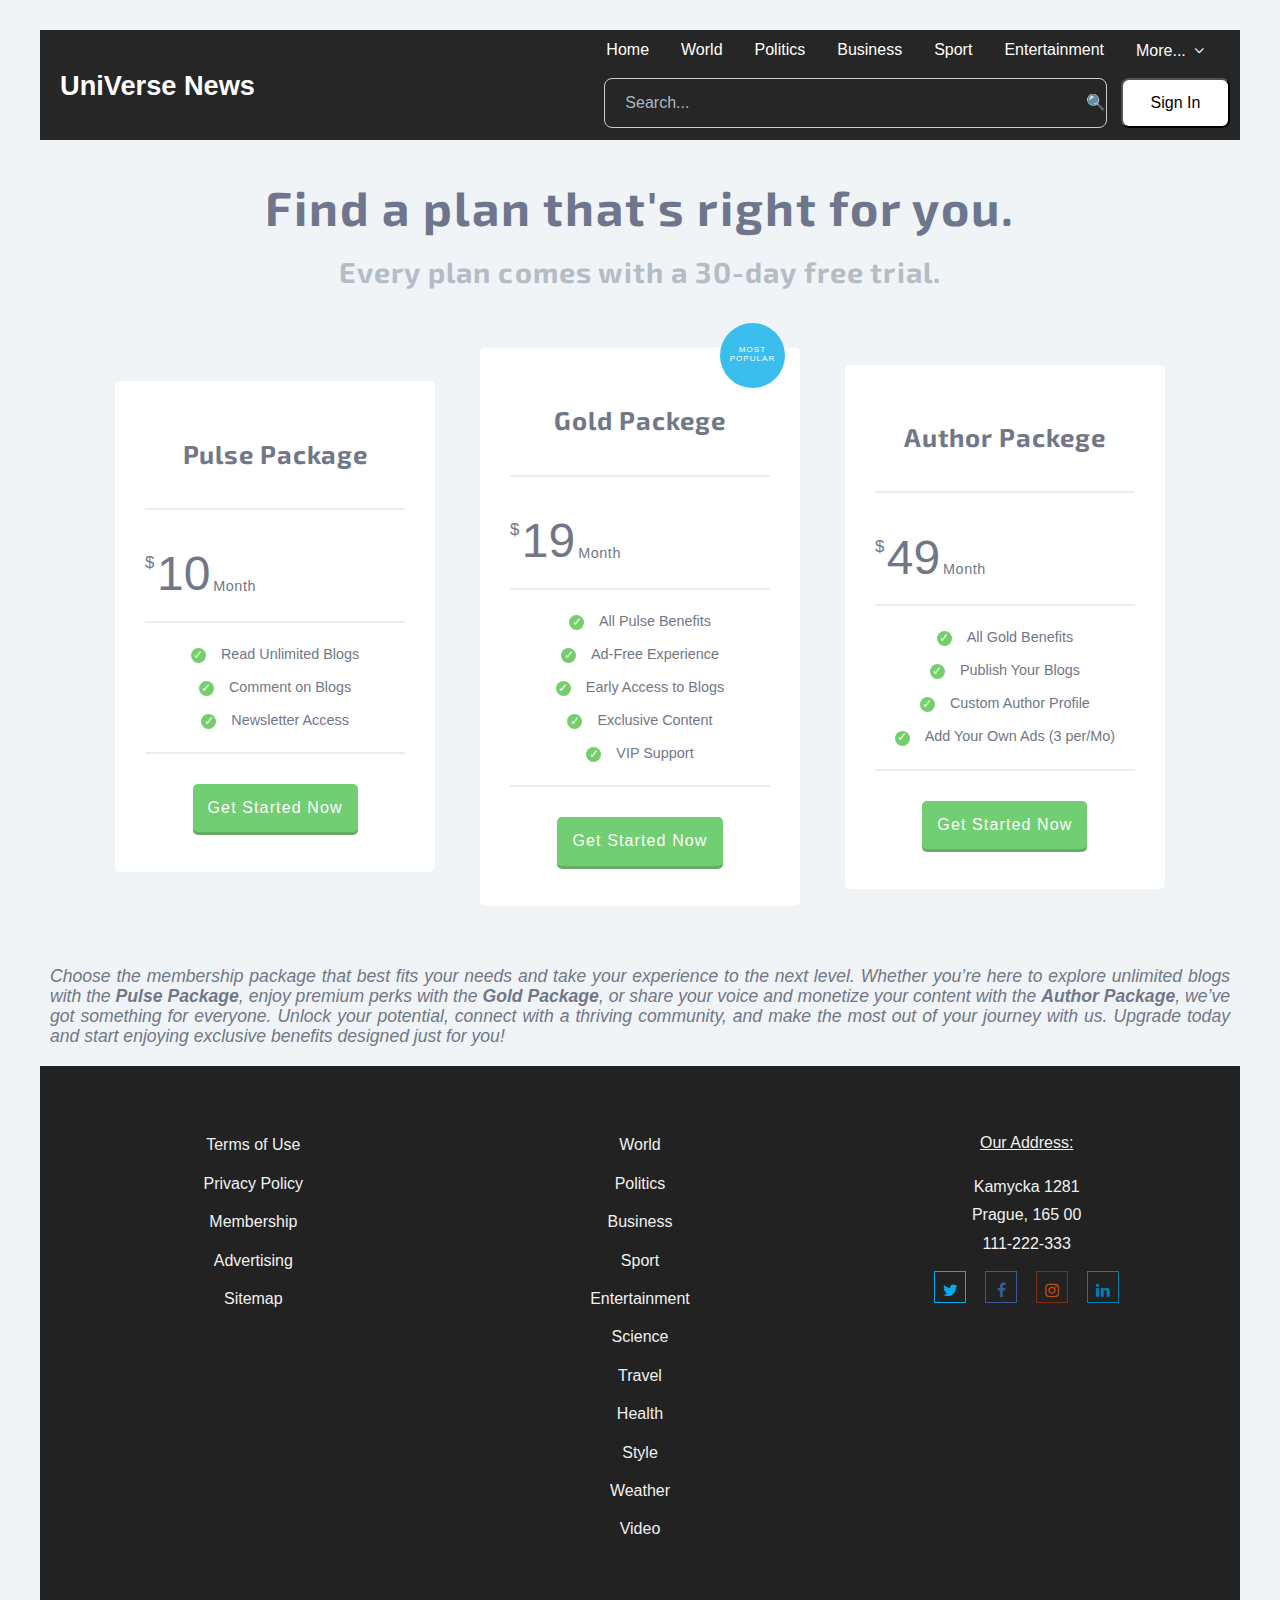
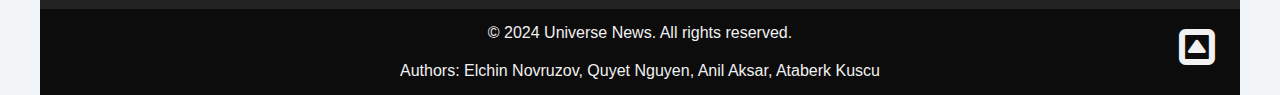
<file: membership.html>
<!doctype html>
<html class="no-js" lang="en">

<head>

    <meta charset="UTF-8">
    <meta name="description" content="">
    <meta name="author" content="">
    <meta name="viewport" content="width=device-width, initial-scale=1.0">

    <title>World</title>

    <link href="https://fonts.googleapis.com/css?family=Exo+2:400,700|Open+Sans&display=swap" rel="stylesheet">
    <link href="https://stackpath.bootstrapcdn.com/font-awesome/4.7.0/css/font-awesome.min.css" rel="stylesheet"
        integrity="sha384-wvfXpqpZZVQGK6TAh5PVlGOfQNHSoD2xbE+QkPxCAFlNEevoEH3Sl0sibVcOQVnN" crossorigin="anonymous">
    <link rel="stylesheet" href="css/main.css">
    <link rel="stylesheet" href="css/normalize.css">

</head>

<body>

    <div class="content-wrap">


        <!-- Header -->
        <header role="banner">
        
            <section class="nav-section">
        
                <!-- Logo -->
                <div class="logo">
                    <a href="index.html" title="UniVerse News Logo">UniVerse News</a>
                </div>
        
                <!-- Navigation -->
                <nav class="nav-menu" role="navigation">
                    <ul class="nav-links">
                        <li><a href="index.html"  title="Home">Home</a></li>
                        <li><a href="article.html" title="World">World</a>
                        <li><a href="article.html" title="Politics">Politics</a></li>
                        <li><a href="article.html" title="Business">Business</a></li>
                        <li><a href="article.html" title="Sport">Sport</a></li>
                        <li><a href="article.html" title="Entertainment">Entertainment</a></li>
                        <li>
                            <a href="#more" title="More" class="sub-menu">More...<span class="dropdown-toggle sub-menu"
                                    aria-expanded="false"></span>
                                <span class="screen-reader-text sub-menu">Expand child menu</span></a>
                            <ul class="sub-menu">
                                <li><a href="article.html" title="Science">Science</a></li>
                                <li><a href="article.html" title="Travel">Travel</a></li>
                                <li><a href="article.html" title="Health">Health</a></li>
                                <li><a href="article.html" title="Style">Style</a></li>
                                <li><a href="article.html" title="Weather">Weather</a></li>
                                <li><a href="article.html" title="Video">Video</a></li>
                            </ul>
                        </li>
                    </ul>
        
                    <div class="navigation-controls">
                        <form class="search-bar" role="search" action="search.html" method="GET">
                            <input type="text" name="query" class="search-input" placeholder="Search..." aria-label="Search"
                                required />
                            <button type="submit" class="search-button" aria-label="Submit Search">
                                🔍
                            </button>
                        </form>
        
                        <button class="sign-in-button sign-in-button--desktop"><a href="user-account.html">Sign In</a></button>
                    </div>
        
                    <div class="burger">
                        <div class="line-1"></div>
                        <div class="line-2"></div>
                        <div class="line-3"></div>
                    </div>
                </nav>
            </section> <!-- end of class="nav-section"-->
        
        </header>


        <!-- Main -->
        <main role="main">
            <article>

                <div class="pricingTable">
                    <h2 class="pricingTable-title">Find a plan that's right for you.</h2>
                    <h3 class="pricingTable-subtitle">Every plan comes with a 30-day free trial.</h3>
                
                    <ul class="pricingTable-firstTable">
                        <li class="pricingTable-firstTable_table">
                            <h1 class="pricingTable-firstTable_table__header">Pulse Package</h1>
                            <p class="pricingTable-firstTable_table__pricing"><span>$</span><span>10</span><span>Month</span></p>
                            <ul class="pricingTable-firstTable_table__options">
                                <li>Read Unlimited Blogs</li>
                                <li>Comment on Blogs</li>
                                <li>Newsletter Access</li>
                            </ul>
                            <button class="pricingTable-firstTable_table__getstart" id="openPopup1">Get Started Now</button>
                        </li>
                        <li class="pricingTable-firstTable_table">
                            <h1 class="pricingTable-firstTable_table__header">Gold Packege</h1>
                            <p class="pricingTable-firstTable_table__pricing"><span>$</span><span>19</span><span>Month</span></p>
                            <ul class="pricingTable-firstTable_table__options">
                                <li>All Pulse Benefits</li>
                                <li>Ad-Free Experience</li>
                                <li>Early Access to Blogs</li>
                                <li>Exclusive Content</li>
                                <li>VIP Support</li>
                            </ul>
                            <button class="pricingTable-firstTable_table__getstart" id="openPopup2">Get Started Now</button>
                        </li>
                        <li class="pricingTable-firstTable_table">
                            <h1 class="pricingTable-firstTable_table__header">Author Packege</h1>
                            <p class="pricingTable-firstTable_table__pricing"><span>$</span><span>49</span><span>Month</span></p>
                            <ul class="pricingTable-firstTable_table__options">
                                <li>All Gold Benefits</li>
                                <li>Publish Your Blogs</li>
                                <li>Custom Author Profile</li>
                                <li>Add Your Own Ads  (3 per/Mo)</li>
                            </ul>
                            <button class="pricingTable-firstTable_table__getstart" id="openPopup3">Get Started Now</button>
                        </li>
                    </ul>
                </div>

            <!-- Popup -->
            <div class="popup" id="popupForm">
                <div class="popup-content">
                    <span class="close" id="closePopup">&times;</span>
                    <form class="checkout" id="checkoutForm" onsubmit="return false">
                        <div class="checkout-header">
                            <h1 class="checkout-title">
                                Checkout
                            </h1>
                        </div>
                        <p>
                            <input type="text" id="nameField" class="checkout-input checkout-name" placeholder="Your name"
                                autofocus>
                            <input type="text" id="monthField" class="checkout-input checkout-exp" placeholder="MM">
                            <input type="text" id="yearField" class="checkout-input checkout-exp" placeholder="YY">
                        </p>
                        <p>
                            <input type="text" id="cardField" class="checkout-input checkout-card"
                                placeholder="4111 1111 1111 1111">
                            <input type="text" id="cvcField" class="checkout-input checkout-cvc" placeholder="CVC">
                        </p>
                        <p>
                            <input type="submit" value="Purchase" class="checkout-btn" id="purchaseButton">
                        </p>
                        <p id="errorMessage" class="error-message"></p>
                    </form>
                </div>
            </div>

                <p class="intro-text">Choose the membership package that best fits your needs and take your experience to the next level. Whether you’re here
                to explore unlimited blogs with the <b>Pulse Package</b>, enjoy premium perks with the <b>Gold Package</b>, or share your voice and
                monetize your content with the <b>Author Package</b>, we’ve got something for everyone. Unlock your potential, connect with a
                thriving community, and make the most out of your journey with us. Upgrade today and start enjoying exclusive benefits
                designed just for you!</p>

            </article> <!-- End of  class="article" -->

        </main> <!-- End of  class="main-article" -->


    <!-- Footer Links -->
    <div class="footer-links">
    
    
    
        <ul class="main-footer-links">
            <li><a href="article.html" title="World">World</a>
            <li><a href="article.html" title="Politics">Politics</a></li>
            <li><a href="article.html" title="Business">Business</a></li>
            <li><a href="article.html" title="Sport">Sport</a></li>
            <li><a href="article.html" title="Entertainment">Entertainment</a></li>
            <li><a href="article.html" title="Science">Science</a></li>
            <li><a href="article.html" title="Travel">Travel</a></li>
            <li><a href="article.html" title="Health">Health</a></li>
            <li><a href="article.html" title="Style">Style</a></li>
            <li><a href="article.html" title="Weather">Weather</a></li>
            <li><a href="article.html" title="Video">Video</a></li>
        </ul>
    
        <ul class="info-links">
            <li><a href="#terms-of-use" title="Terms of Use">Terms of Use</a></li>
            <li><a href="#privacy-policy" title="Privacy Policy">Privacy Policy</a></li>
            <li><a href="membership.html" title="Membership">Membership</a></li>
            <li><a href="mailto:xnove034@studenti.czu.cz" title="Advertising">Advertising</a></li>
            <li><a href="#sitemap" title="Sitemap">Sitemap</a></li>
        </ul>
    
        <ul class="our-address">
            <li>Our Address:</li>
            <li>Kamycka 1281</li>
            <li>Prague, 165 00</li>
            <li>111-222-333</li>
        </ul>
    
    <ul class="social-media-links">
        <div class="social-container">
            <a href="https://x.com/pefczucz?lang=en" class="twitter"><i class="fa fa-twitter"></i></a>
            <a href="https://m.facebook.com/CZUprague/" class="facebook"><i class="fa fa-facebook"></i></a>
            <a href="https://www.instagram.com/czuprague?igsh=MWlrb2lrMWJ5Z2kwZA==" class="instagram"><i
                    class="fa fa-instagram"></i></a>
            <a href="https://www.linkedin.com/school/czuvpraze/" class="linkedin"><i class="fa fa-linkedin"></i></a>
        </div>
    </ul>
    
    </div> <!-- End of class="footer-links" -->

        <!-- Footer Credit -->
        <footer role="contentinfo">
            <p class="footer-title">&copy; 2024 Universe News. All rights reserved.</p>
            <p class="footer-authors">Authors: Elchin Novruzov, Quyet Nguyen, Anil Aksar, Ataberk Kuscu</p>
            <a class="scroll-top" href="#top"></a>
        </footer>

    </div> <!-- end of class="content-wrap" -->


    <!-- <script src="js/modernizr.js"></script> -->
    <script src="https://code.jquery.com/jquery-3.4.1.min.js"
        integrity="sha256-CSXorXvZcTkaix6Yvo6HppcZGetbYMGWSFlBw8HfCJo=" crossorigin="anonymous"></script>
    <script src="js/main.js"></script>


</body>

</html>
</file>
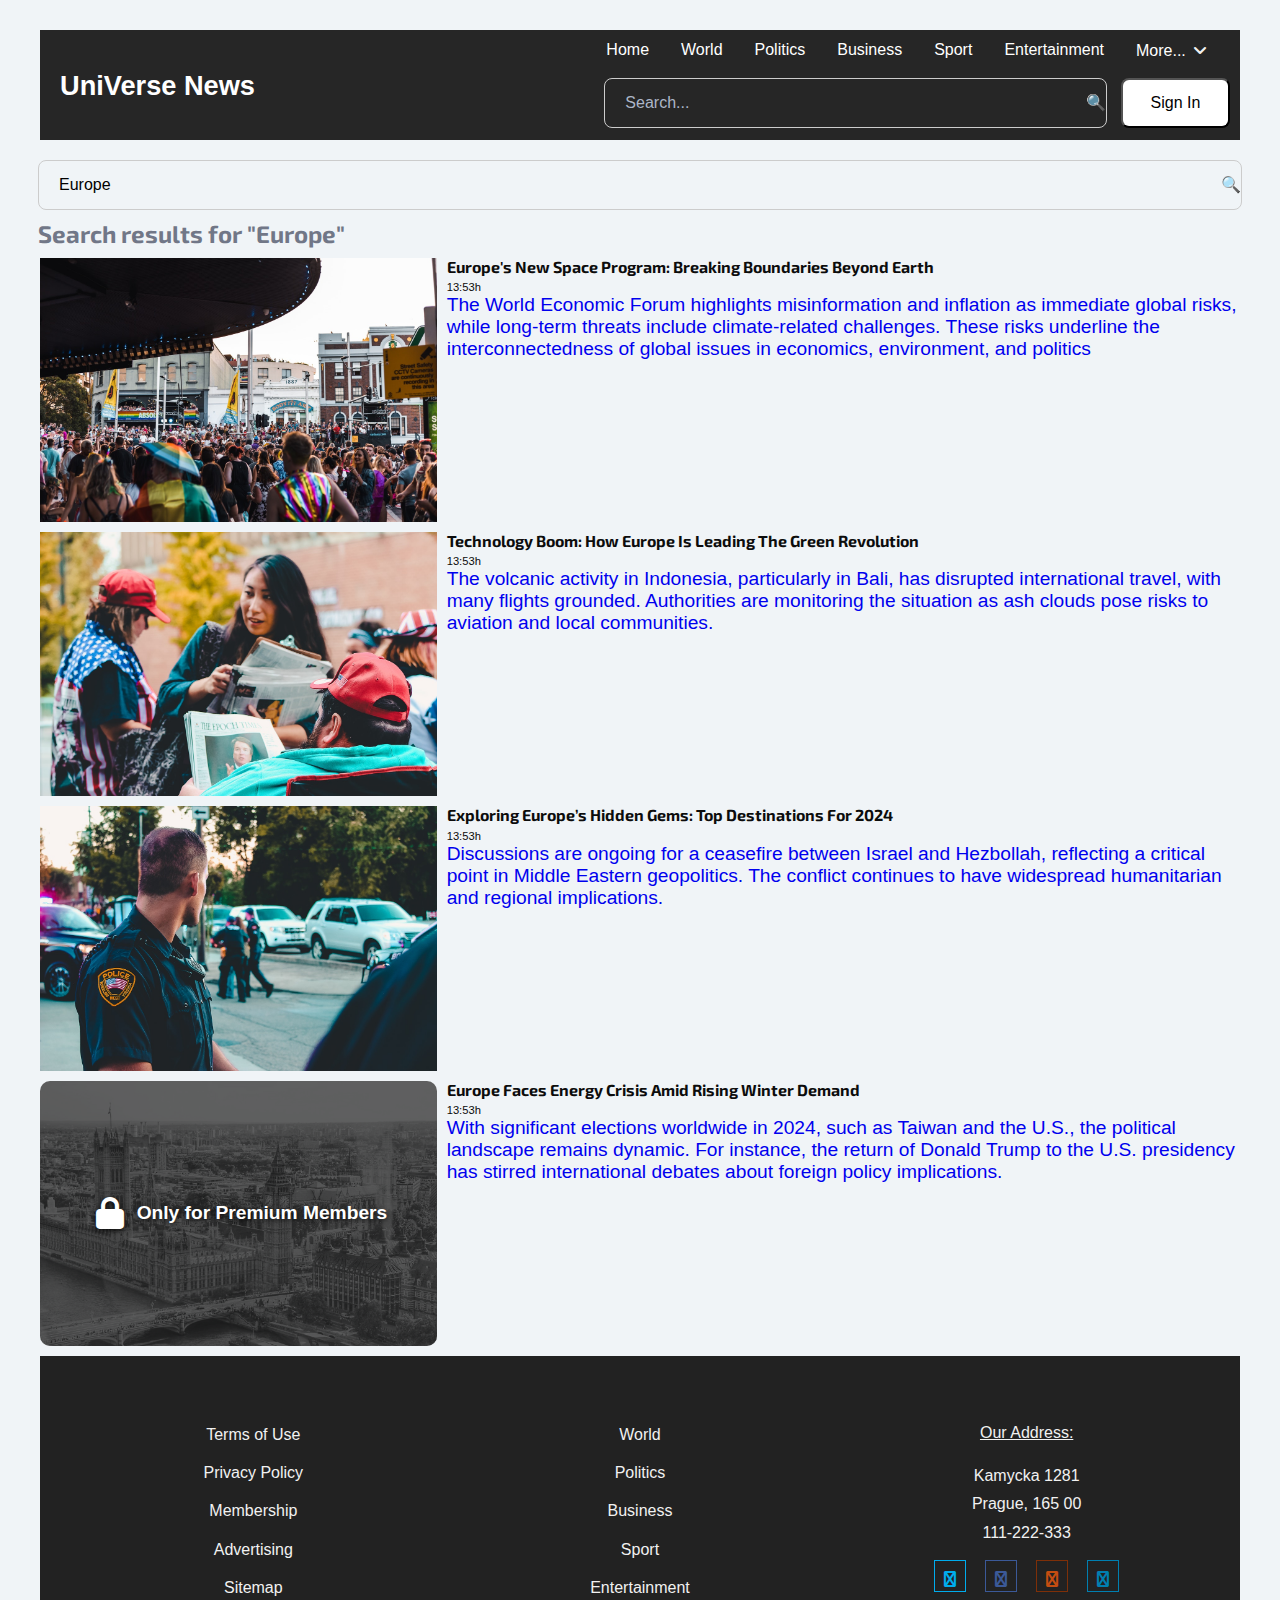
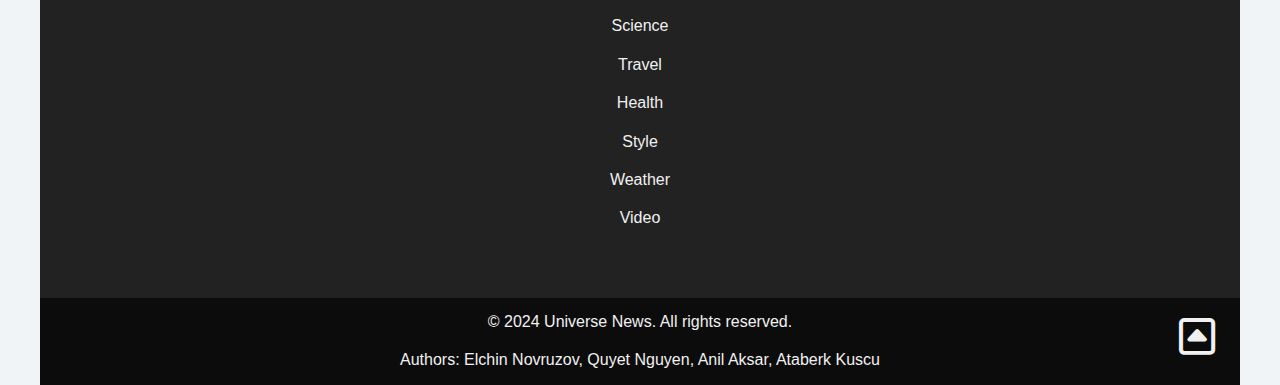
<file: search.html>
<!DOCTYPE html>
<html class="no-js" lang="en">
  <head>
    <meta charset="UTF-8" />
    <meta name="description" content="" />
    <meta name="author" content="" />
    <meta name="viewport" content="width=device-width, initial-scale=1.0" />

    <title>Home</title>

    <link
      href="https://fonts.googleapis.com/css?family=Exo+2:400,700|Open+Sans&display=swap"
      rel="stylesheet"
    />
    <link href="https://cdnjs.cloudflare.com/ajax/libs/font-awesome/6.0.0/css/all.min.css" rel="stylesheet">

    <link rel="stylesheet" href="css/normalize.css" />
    <link rel="stylesheet" href="css/main.css" />
  </head>

  <body id="top">
    <div class="content-wrap">
      <!-- Header -->
      <header role="banner">
      
        <section class="nav-section">
      
          <!-- Logo -->
          <div class="logo">
            <a href="index.html" title="UniVerse News Logo">UniVerse News</a>
          </div>
      
          <!-- Navigation -->
          <nav class="nav-menu" role="navigation">
            <ul class="nav-links">
              <li><a href="index.html"  title="Home">Home</a></li>
              <li><a href="article.html" title="World">World</a>
              <li><a href="article.html" title="Politics">Politics</a></li>
              <li><a href="article.html" title="Business">Business</a></li>
              <li><a href="article.html" title="Sport">Sport</a></li>
              <li><a href="article.html" title="Entertainment">Entertainment</a></li>
              <li>
                <a href="#more" title="More" class="sub-menu">More...<span class="dropdown-toggle sub-menu"
                    aria-expanded="false"></span>
                  <span class="screen-reader-text sub-menu">Expand child menu</span></a>
                <ul class="sub-menu">
                  <li><a href="article.html" title="Science">Science</a></li>
                  <li><a href="article.html" title="Travel">Travel</a></li>
                  <li><a href="article.html" title="Health">Health</a></li>
                  <li><a href="article.html" title="Style">Style</a></li>
                  <li><a href="article.html" title="Weather">Weather</a></li>
                  <li><a href="article.html" title="Video">Video</a></li>
                </ul>
              </li>
            </ul>
      
            <div class="navigation-controls">
              <form class="search-bar" role="search" action="search.html" method="GET">
                <input type="text" name="query" class="search-input" placeholder="Search..." aria-label="Search" required />
                <button type="submit" class="search-button" aria-label="Submit Search">
                  🔍
                </button>
              </form>
      
              <button class="sign-in-button sign-in-button--desktop"><a href="user-account.html">Sign In</a></button>
            </div>
      
            <div class="burger">
              <div class="line-1"></div>
              <div class="line-2"></div>
              <div class="line-3"></div>
            </div>
          </nav>
        </section> <!-- end of class="nav-section"-->
      
      </header>

      <!-- Main -->

      <main class="main" role="main">
        <form
          class="search-bar search-bar-standalone"
          role="search"
          action="search.html"
          method="GET"
        >
          <input
            type="text"
            name="query"
            class="search-input search-input-standalone"
            placeholder="Search..."
            aria-label="Search"
            value="Europe"
            required
          />
          <button
            type="submit"
            class="search-button"
            aria-label="Submit Search"
          >
            🔍
          </button>
        </form>

        <h2 class="serach-result-title">Search results for "Europe"</h2>

        <div class="search-result-list">
          <div class="story">
            <a href="article-detail.html">
              <div class="story-img">
                <img src="images/politics4.jpg" alt="Protesters" />
              </div>
              <div class="story-headline">
                <h3>Europe's New Space Program: Breaking Boundaries Beyond Earth</h3>
                <p class="exact-time">13:53h</p>
                <p class="search-result-text">
                  The World Economic Forum highlights misinformation and inflation as immediate global risks, while long-term threats
                  include climate-related challenges. These risks underline the interconnectedness of global issues in economics,
                  environment, and politics
                </p>
              </div>
            </a>
          </div>

          <div class="story">
            <a href="article-detail.html">
              <div class="story-img">
                <img src="images/politics5.jpg" alt="People with newspapers" />
              </div>
              <div class="story-headline">
                <h3>Technology Boom: How Europe Is Leading the Green Revolution</h3>
                <p class="exact-time">13:53h</p>
                <p class="search-result-text">The volcanic activity in Indonesia, particularly in Bali, has disrupted international travel, with many flights
                grounded. Authorities are monitoring the situation as ash clouds pose risks to aviation and local communities.
                </p>
              </div>
            </a>
          </div>

          <div class="story">
            <a href="article-detail.html">
              <div class="story-img">
                <img src="images/politics9.jpg" alt="Police Officer" />
              </div>
              <div class="story-headline">
                <h3>Exploring Europe’s Hidden Gems: Top Destinations for 2024</h3>
                <p class="exact-time">13:53h</p>
                <p class="search-result-text">
                  Discussions are ongoing for a ceasefire between Israel and Hezbollah, reflecting a critical point in Middle Eastern
                  geopolitics. The conflict continues to have widespread humanitarian and regional implications.
                </p>
              </div>
            </a>
          </div>

          <div class="story">
            <a href="membership.html">
              <div class="story-img premium-image-container">
                <img src="images/world2.jpg" alt="London" class="premium-image">
                <span class="overlay">
                  <span class="overlay-content">
                    <i class="fas fa-lock lock-icon"></i>
                    <p>Only for Premium Members</p>
                  </span>
                </span>
              </div>
              <div class="story-headline">
                <h3>Europe Faces Energy Crisis Amid Rising Winter Demand</h3>
                <p class="exact-time">13:53h</p>
                <p class="search-result-text">
                  With significant elections worldwide in 2024, such as Taiwan and the U.S., the political landscape remains dynamic. For
                  instance, the return of Donald Trump to the U.S. presidency has stirred international debates about foreign policy
                  implications.
                </p>
              </div>
            </a>
          </div>
        </div>
      </main>
      <!-- End of class="main" -->

    <!-- Footer Links -->
    <div class="footer-links">
    
    
    
      <ul class="main-footer-links">
        <li><a href="article.html" title="World">World</a>
        <li><a href="article.html" title="Politics">Politics</a></li>
        <li><a href="article.html" title="Business">Business</a></li>
        <li><a href="article.html" title="Sport">Sport</a></li>
        <li><a href="article.html" title="Entertainment">Entertainment</a></li>
        <li><a href="article.html" title="Science">Science</a></li>
        <li><a href="article.html" title="Travel">Travel</a></li>
        <li><a href="article.html" title="Health">Health</a></li>
        <li><a href="article.html" title="Style">Style</a></li>
        <li><a href="article.html" title="Weather">Weather</a></li>
        <li><a href="article.html" title="Video">Video</a></li>
      </ul>
    
      <ul class="info-links">
        <li><a href="#terms-of-use" title="Terms of Use">Terms of Use</a></li>
        <li><a href="#privacy-policy" title="Privacy Policy">Privacy Policy</a></li>
        <li><a href="membership.html" title="Membership">Membership</a></li>
        <li><a href="mailto:xnove034@studenti.czu.cz" title="Advertising">Advertising</a></li>
        <li><a href="#sitemap" title="Sitemap">Sitemap</a></li>
      </ul>
    
      <ul class="our-address">
        <li>Our Address:</li>
        <li>Kamycka 1281</li>
        <li>Prague, 165 00</li>
        <li>111-222-333</li>
      </ul>
    
      <ul class="social-media-links">
        <div class="social-container">
          <a href="https://x.com/pefczucz?lang=en" class="twitter"><i class="fa fa-twitter"></i></a>
          <a href="https://m.facebook.com/CZUprague/" class="facebook"><i class="fa fa-facebook"></i></a>
          <a href="https://www.instagram.com/czuprague?igsh=MWlrb2lrMWJ5Z2kwZA==" class="instagram"><i
              class="fa fa-instagram"></i></a>
          <a href="https://www.linkedin.com/school/czuvpraze/" class="linkedin"><i class="fa fa-linkedin"></i></a>
        </div>
      </ul>
    
    </div> <!-- End of class="footer-links" -->

      <!-- Footer Credit -->
      <footer role="contentinfo">
        <p class="footer-title">
          &copy; 2024 Universe News. All rights reserved.
        </p>
        <p class="footer-authors">
          Authors: Elchin Novruzov, Quyet Nguyen, Anil Aksar, Ataberk Kuscu
        </p>
        <a class="scroll-top" href="#top"></a>
      </footer>
    </div>
    <!-- end of class="content-wrap" -->

    <script
      src="https://code.jquery.com/jquery-3.4.1.min.js"
      integrity="sha256-CSXorXvZcTkaix6Yvo6HppcZGetbYMGWSFlBw8HfCJo="
      crossorigin="anonymous"
    ></script>
    <script src="js/main.js"></script>
  </body>
</html>
</file>
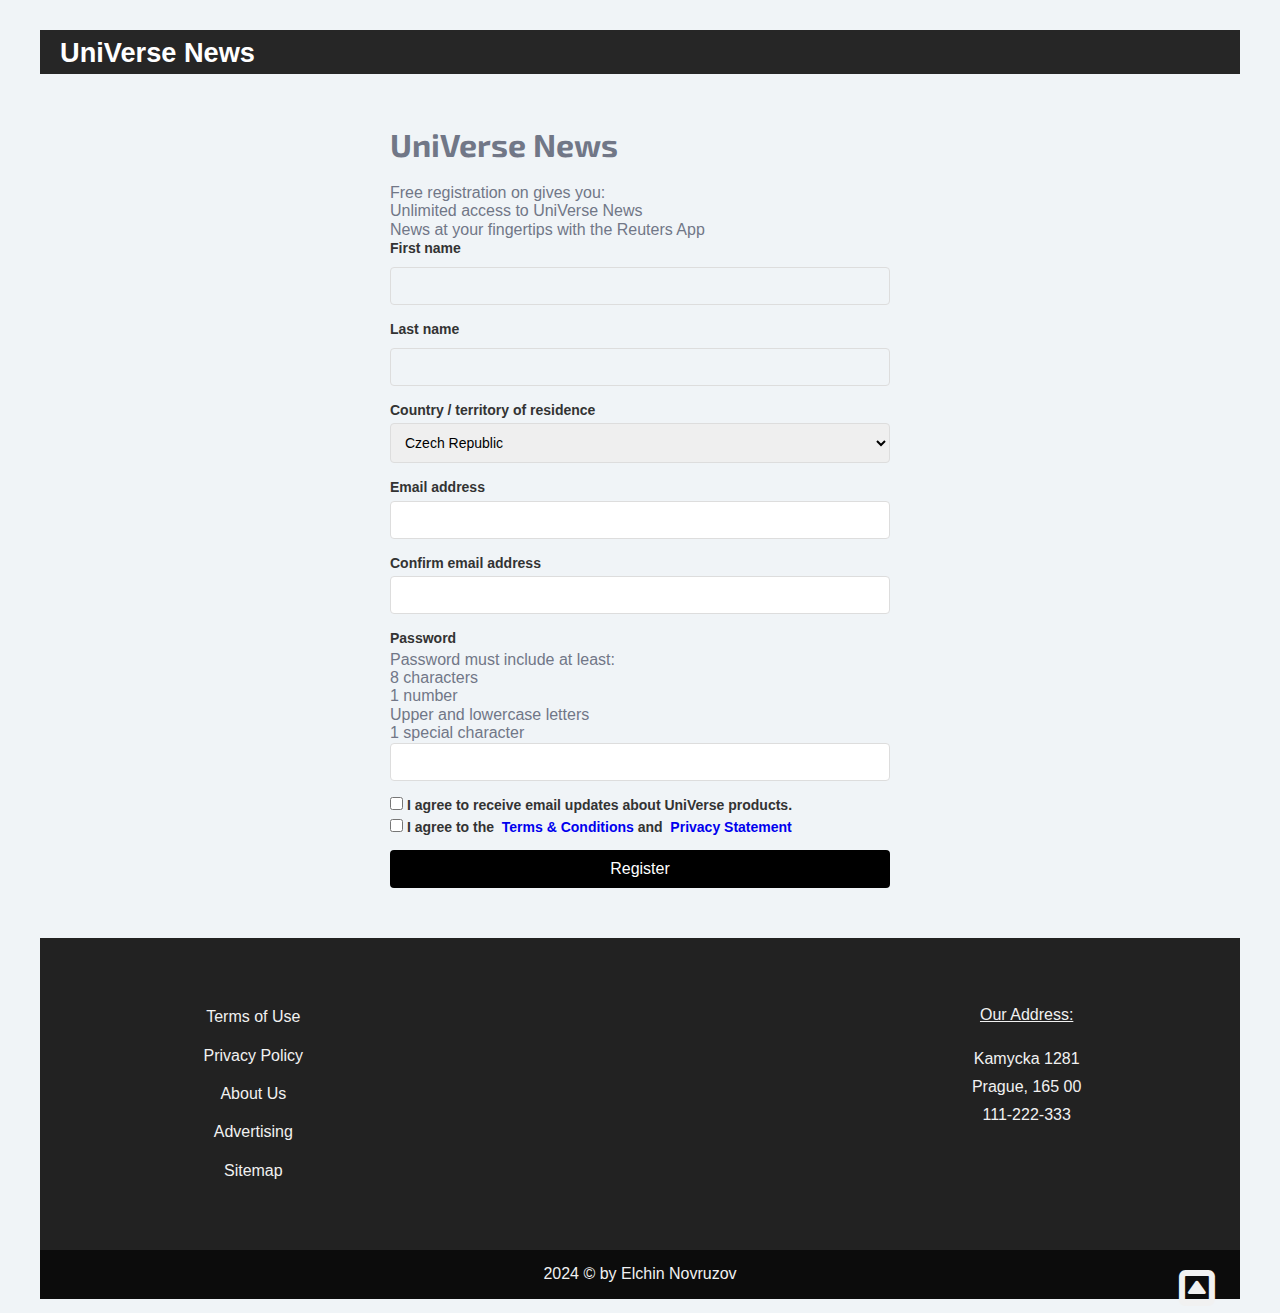
<file: sign-up.html>
<!DOCTYPE html>
<html class="no-js" lang="en">
  <head>
    <meta charset="UTF-8" />
    <meta
      name="description"
      content="The latest international news from Frivizn, featuring top stories from around the world and breaking news, as it happens."
    />
    <meta name="author" content="dukibu" />
    <meta name="viewport" content="width=device-width, initial-scale=1.0" />

    <title>Sign up</title>

    <link
      href="https://fonts.googleapis.com/css?family=Exo+2:400,700|Open+Sans&display=swap"
      rel="stylesheet"
    />
    <link
      href="https://stackpath.bootstrapcdn.com/font-awesome/4.7.0/css/font-awesome.min.css"
      rel="stylesheet"
      integrity="sha384-wvfXpqpZZVQGK6TAh5PVlGOfQNHSoD2xbE+QkPxCAFlNEevoEH3Sl0sibVcOQVnN"
      crossorigin="anonymous"
    />
    <link rel="stylesheet" href="css/normalize.css" />
    <link rel="stylesheet" href="css/main.css" />
  </head>

  <body id="top">
    <div class="content-wrap">
      <!-- Header -->
      <header role="banner">
        <section class="nav-section">
          <!-- Logo -->
          <div class="logo">
            <a href="index.html" title="UniVerse News Logo">UniVerse News</a>
          </div>
        </section>
        <!-- end of class="nav-section"-->
      </header>

      <main class="main" role="main">
        <div class="user-account-container">
          <div class="sign-up-left-section user-account-section">
            <h1>UniVerse News</h1>
            <p>Free registration on gives you:</p>
            <ul class="sign-up-benefits">
              <li>Unlimited access to UniVerse News</li>
              <li>News at your fingertips with the Reuters App</li>
            </ul>
          </div>

          <div class="sign-up-right-section user-account-section">
            <form
              class="sign-up-form user-account-form"
              action="index.html"
              method="get"
            >
              <label for="first-name" class="user-account-label"
                >First name</label
              >
              <input
                type="text"
                id="first-name"
                name="first-name"
                class="user-account-input"
                required
              />

              <label for="last-name" class="user-account-label"
                >Last name</label
              >
              <input
                type="text"
                id="last-name"
                name="last-name"
                class="user-account-input"
                required
              />

              <label for="country" class="user-account-label"
                >Country / territory of residence</label
              >
              <select
                id="country"
                name="country"
                class="user-account-input"
                required
              >
                <option value="Czech Republic">Czech Republic</option>
                <option value="United States">United States</option>
                <option value="United Kingdom">United Kingdom</option>
              </select>

              <label for="sign-up-email" class="user-account-label"
                >Email address</label
              >
              <input
                type="email"
                id="sign-up-email"
                name="email"
                class="user-account-input"
                required
              />

              <label for="confirm-email" class="user-account-label"
                >Confirm email address</label
              >
              <input
                type="email"
                id="confirm-email"
                name="confirm-email"
                class="user-account-input"
                required
              />

              <label for="sign-up-password" class="user-account-label"
                >Password</label
              >
              <p class="sign-up-password-requirements">
                Password must include at least:
              </p>
              <ul class="sign-up-password-requirements-list">
                <li>8 characters</li>
                <li>1 number</li>
                <li>Upper and lowercase letters</li>
                <li>1 special character</li>
              </ul>
              <div class="user-account-password-container">
                <input
                  type="password"
                  id="sign-up-password"
                  name="password"
                  class="user-account-input"
                  required
                />
              </div>

              <label class="sign-up-checkbox">
                <input type="checkbox" required /> I agree to receive email
                updates about UniVerse products.
              </label>
              <label class="sign-up-checkbox">
                <input type="checkbox" required /> I agree to the
                <a href="#">&nbsp;Terms & Conditions</a>&nbsp;and
                <a href="#">&nbsp;Privacy Statement</a>
              </label>

              <button type="submit" class="sign-up-button user-account-button">
                Register
              </button>
            </form>
          </div>
        </div>
      </main>

      <!-- Footer Links -->
      <div class="footer-links">
        <ul class="social-media-links">
          <li>
            <a href="http://twitter.com"
              ><span class="screen-reader-text">Twitter</span></a
            >
          </li>
          <li>
            <a href="http://facebook.com"
              ><span class="screen-reader-text">Facebook</span></a
            >
          </li>
          <li>
            <a href="http://linkedin.com"
              ><span class="screen-reader-text">LinkedIn</span></a
            >
          </li>
          <li>
            <a href="http://youtube.com"
              ><span class="screen-reader-text">YouTube</span></a
            >
          </li>
          <li>
            <a href="http://instagram.com"
              ><span class="screen-reader-text">Instagram</span></a
            >
          </li>
        </ul>

        <ul class="info-links">
          <li><a href="#terms-of-use" title="Terms of Use">Terms of Use</a></li>
          <li>
            <a href="#privacy-policy" title="Privacy Policy">Privacy Policy</a>
          </li>
          <li><a href="#about-us" title="About Us">About Us</a></li>
          <li><a href="#advertising" title="Advertising">Advertising</a></li>
          <li><a href="#sitemap" title="Sitemap">Sitemap</a></li>
        </ul>

        <ul class="our-address">
          <li>Our Address:</li>
          <li>Kamycka 1281</li>
          <li>Prague, 165 00</li>
          <li>111-222-333</li>
        </ul>
      </div>
      <!-- End of class="footer-links" -->

      <!-- Footer Credit -->
      <footer role="contentinfo">
        <p>2024 &copy; by Elchin Novruzov</p>
        <a class="scroll-top" href="#top"></a>
      </footer>
    </div>
    <!-- end of class="content-wrap" -->

    <!-- <script src="js/modernizr.js"></script> -->
    <script
      src="https://code.jquery.com/jquery-3.4.1.min.js"
      integrity="sha256-CSXorXvZcTkaix6Yvo6HppcZGetbYMGWSFlBw8HfCJo="
      crossorigin="anonymous"
    ></script>
    <script src="js/main.js"></script>

    <!-- Google Analytics: change UA-XXXXX-Y to be your site's ID. -->
    <!--
      <script>
        window.ga = function () { ga.q.push(arguments) }; ga.q = []; ga.l = +new Date;
        ga('create', 'UA-XXXXX-Y', 'auto'); ga('set','transport','beacon'); ga('send', 'pageview')
      </script>
      <script src="https://www.google-analytics.com/analytics.js" async defer></script> 
    -->
  </body>
</html>
</file>
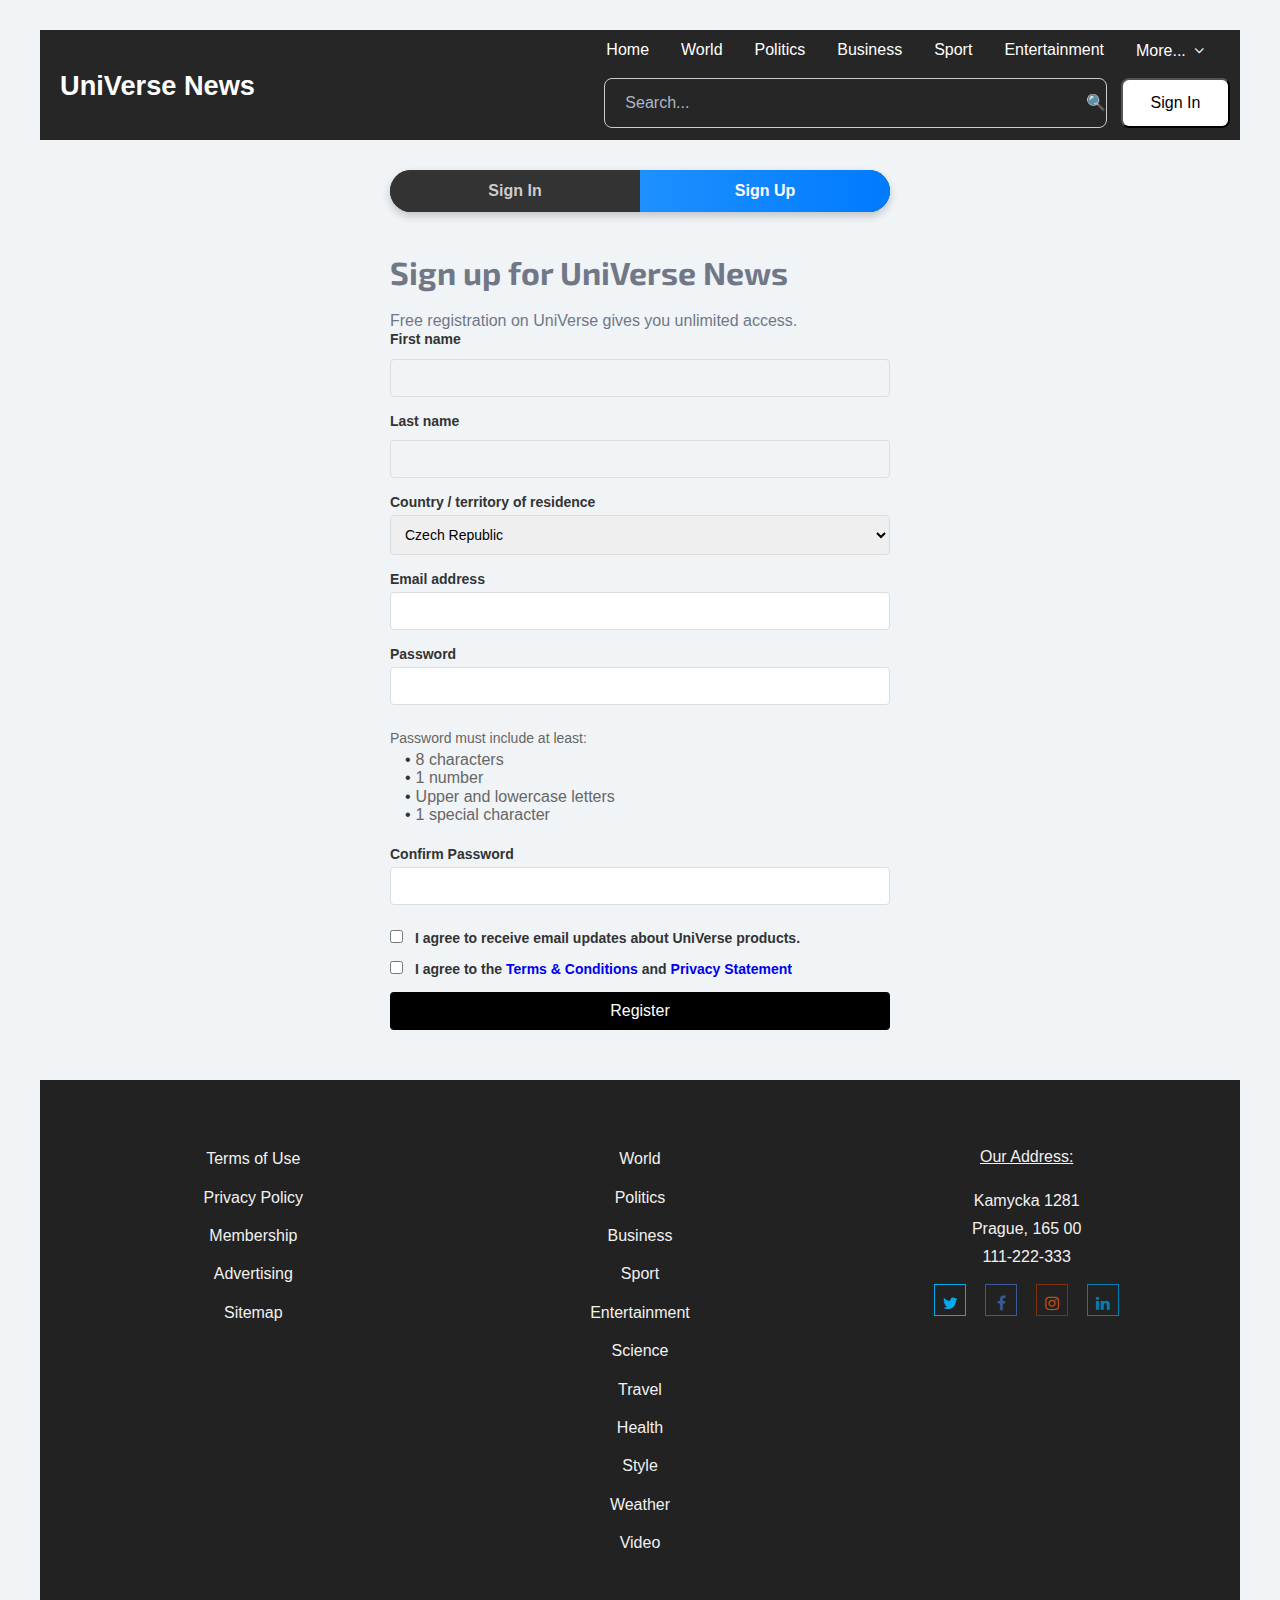
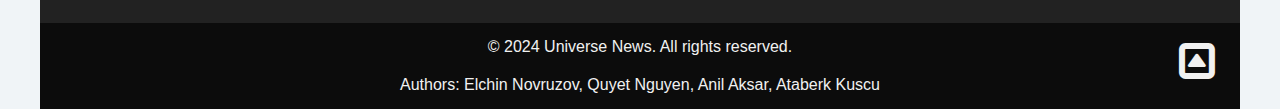
<file: user-account.html>
<!DOCTYPE html>
<html class="no-js" lang="en">
  <head>
    <meta charset="UTF-8" />
    <meta
      name="description"
      content=""
    />
    <meta name="author" content="" />
    <meta name="viewport" content="width=device-width, initial-scale=1.0" />

    <title>Sign in</title>

    <link
      href="https://fonts.googleapis.com/css?family=Exo+2:400,700|Open+Sans&display=swap"
      rel="stylesheet"
    />
    <link
      href="https://stackpath.bootstrapcdn.com/font-awesome/4.7.0/css/font-awesome.min.css"
      rel="stylesheet"
      integrity="sha384-wvfXpqpZZVQGK6TAh5PVlGOfQNHSoD2xbE+QkPxCAFlNEevoEH3Sl0sibVcOQVnN"
      crossorigin="anonymous"
    />
    <link rel="stylesheet" href="css/normalize.css" />
    <link rel="stylesheet" href="css/main.css" />
  </head>

  <body id="top">
    <div class="content-wrap">
      <!-- Header -->
      <header role="banner">
      
        <section class="nav-section">
      
          <!-- Logo -->
          <div class="logo">
            <a href="index.html" title="UniVerse News Logo">UniVerse News</a>
          </div>
      
          <!-- Navigation -->
          <nav class="nav-menu" role="navigation">
            <ul class="nav-links">
              <li><a href="index.html"  title="Home">Home</a></li>
              <li><a href="article.html" title="World">World</a>
              <li><a href="article.html" title="Politics">Politics</a></li>
              <li><a href="article.html" title="Business">Business</a></li>
              <li><a href="article.html" title="Sport">Sport</a></li>
              <li><a href="article.html" title="Entertainment">Entertainment</a></li>
              <li>
                <a href="#more" title="More" class="sub-menu">More...<span class="dropdown-toggle sub-menu"
                    aria-expanded="false"></span>
                  <span class="screen-reader-text sub-menu">Expand child menu</span></a>
                <ul class="sub-menu">
                  <li><a href="article.html" title="Science">Science</a></li>
                  <li><a href="article.html" title="Travel">Travel</a></li>
                  <li><a href="article.html" title="Health">Health</a></li>
                  <li><a href="article.html" title="Style">Style</a></li>
                  <li><a href="article.html" title="Weather">Weather</a></li>
                  <li><a href="article.html" title="Video">Video</a></li>
                </ul>
              </li>
            </ul>
      
            <div class="navigation-controls">
              <form class="search-bar" role="search" action="search.html" method="GET">
                <input type="text" name="query" class="search-input" placeholder="Search..." aria-label="Search" required />
                <button type="submit" class="search-button" aria-label="Submit Search">
                  🔍
                </button>
              </form>
      
              <button class="sign-in-button sign-in-button--desktop"><a href="user-account.html">Sign In</a></button>
            </div>
      
            <div class="burger">
              <div class="line-1"></div>
              <div class="line-2"></div>
              <div class="line-3"></div>
            </div>
          </nav>
        </section> <!-- end of class="nav-section"-->
      
      </header>

      <main class="main" role="main">
        <div class="user-account-container">
          <div class="toggle-container">
            <button id="toggle-sign-in" class="toggle-button active">
              Sign In
            </button>
            <button id="toggle-sign-up" class="toggle-button">
              Sign Up
            </button>
          </div>

          <div id="sign-in-form" class="form-section">
            <h1>Welcome back</h1>
            <p>
              Enter your email address and password to sign in to your UniVerse
              News account.
            </p>
            <form action="index.html" class="user-account-form">
              <label for="user-account-email" class="user-account-label"
                >Email</label
              >
              <input
                type="email"
                id="user-account-email"
                name="email"
                class="user-account-input"
                required
              />

              <label for="user-account-password" class="user-account-label"
                >Password</label
              >
              <div class="user-account-password-container">
                <input
                  type="password"
                  id="user-account-password"
                  name="password"
                  class="user-account-input"
                  required
                />
              </div>

              <button type="submit" class="user-account-button">Sign In</button>
            </form>
            <p class="user-account-register">
              Not signed up yet?
              <a href="#" onclick="toggleForms()">Sign up here</a>
            </p>
          </div>

          <div
            id="sign-up-form"
            class="form-section"
            style="display: none"
          >
            <h1>Sign up for UniVerse News</h1>
            <p>Free registration on UniVerse gives you unlimited access.</p>
            <form action="index.html" class="user-account-form">
              <label for="first-name" class="user-account-label"
                >First name</label
              >
              <input
                type="text"
                id="first-name"
                name="first-name"
                class="user-account-input"
                required
              />

              <label for="last-name" class="user-account-label"
                >Last name</label
              >
              <input
                type="text"
                id="last-name"
                name="last-name"
                class="user-account-input"
                required
              />

              <label for="country" class="user-account-label"
                >Country / territory of residence</label
              >
              <select
                id="country"
                name="country"
                class="user-account-input"
                required
              >
                <option value="Czech Republic">Czech Republic</option>
                <option value="United Kingdom">Azerbaijan</option>
                <option value="United Kingdom">Turkey</option>
                <option value="United States">United States</option>
                <option value="United Kingdom">United Kingdom</option>
                <option value="United Kingdom">Other</option>
              </select>

              <label for="user-account-email" class="user-account-label"
                >Email address</label
              >
              <input
                type="email"
                id="user-account-email"
                name="email"
                class="user-account-input"
                required
              />

              <label for="confirm-email" class="user-account-label"
                >Password</label
              >
              <input
                type="password"
                id="confirm-email"
                name="confirm-email"
                class="user-account-input"
                required
              />
              <p class="user-account-password-requirements">
                                Password must include at least:
                              </p>
                              <ul class="user-account-password-requirements-list">
                                <li>8 characters</li>
                                <li>1 number</li>
                                <li>Upper and lowercase letters</li>
                                <li>1 special character</li>
                              </ul>

              <label for="user-account-password" class="user-account-label"
                >Confirm Password</label
              >
              
              <div class="user-account-password-container">
                <input
                  type="password"
                  id="user-account-password"
                  name="password"
                  class="user-account-input"
                  required
                />
              </div>

              <label class="user-account-checkbox">
                <input type="checkbox" required /> I agree to receive email
                updates about UniVerse products.
              </label>
              <label class="user-account-checkbox">
                <input type="checkbox" required /> I agree to the
                <a href="#">Terms & Conditions</a> and
                <a href="#">Privacy Statement</a>
              </label>

              <button type="submit" class="user-account-button">
                Register
              </button>
            </form>
          </div>
        </div>
      </main>

<!-- Footer Links -->
<div class="footer-links">



  <ul class="main-footer-links">
    <li><a href="article.html" title="World">World</a>
    <li><a href="article.html" title="Politics">Politics</a></li>
    <li><a href="article.html" title="Business">Business</a></li>
    <li><a href="article.html" title="Sport">Sport</a></li>
    <li><a href="article.html" title="Entertainment">Entertainment</a></li>
    <li><a href="article.html" title="Science">Science</a></li>
    <li><a href="article.html" title="Travel">Travel</a></li>
    <li><a href="article.html" title="Health">Health</a></li>
    <li><a href="article.html" title="Style">Style</a></li>
    <li><a href="article.html" title="Weather">Weather</a></li>
    <li><a href="article.html" title="Video">Video</a></li>
  </ul>

  <ul class="info-links">
    <li><a href="#terms-of-use" title="Terms of Use">Terms of Use</a></li>
    <li><a href="#privacy-policy" title="Privacy Policy">Privacy Policy</a></li>
    <li><a href="membership.html" title="Membership">Membership</a></li>
    <li><a href="mailto:xnove034@studenti.czu.cz" title="Advertising">Advertising</a></li>
    <li><a href="#sitemap" title="Sitemap">Sitemap</a></li>
  </ul>

  <ul class="our-address">
    <li>Our Address:</li>
    <li>Kamycka 1281</li>
    <li>Prague, 165 00</li>
    <li>111-222-333</li>
  </ul>

<ul class="social-media-links">
  <div class="social-container">
    <a href="https://x.com/pefczucz?lang=en" class="twitter"><i class="fa fa-twitter"></i></a>
    <a href="https://m.facebook.com/CZUprague/" class="facebook"><i class="fa fa-facebook"></i></a>
    <a href="https://www.instagram.com/czuprague?igsh=MWlrb2lrMWJ5Z2kwZA==" class="instagram"><i
        class="fa fa-instagram"></i></a>
    <a href="https://www.linkedin.com/school/czuvpraze/" class="linkedin"><i class="fa fa-linkedin"></i></a>
  </div>
</ul>
</div> <!-- End of class="footer-links" -->
  <!-- Footer Credit -->
  <footer role="contentinfo">
    <p class="footer-title">&copy; 2024 Universe News. All rights reserved.</p>
    <p class="footer-authors">Authors: Elchin Novruzov, Quyet Nguyen, Anil Aksar, Ataberk Kuscu</p>
    <a class="scroll-top" href="#top"></a>
  </footer>
  
  </div> <!-- end of class="content-wrap" -->
  
  <script src="https://code.jquery.com/jquery-3.4.1.min.js"
    integrity="sha256-CSXorXvZcTkaix6Yvo6HppcZGetbYMGWSFlBw8HfCJo=" crossorigin="anonymous"></script>
  <script src="js/main.js"></script>

    

    <!-- <script src="js/modernizr.js"></script> -->
    <script
      src="https://code.jquery.com/jquery-3.4.1.min.js"
      integrity="sha256-CSXorXvZcTkaix6Yvo6HppcZGetbYMGWSFlBw8HfCJo="
      crossorigin="anonymous"
    ></script>
    <script src="js/main.js"></script>
    <script>
      const toggleSignIn = document.getElementById("toggle-sign-in");
      const toggleSignUp = document.getElementById("toggle-sign-up");
      const signInForm = document.getElementById("sign-in-form");
      const signUpForm = document.getElementById("sign-up-form");

      function toggleForms() {
        if (signInForm.style.display === "none") {
          signInForm.style.display = "block";
          signUpForm.style.display = "none";
          toggleSignIn.classList.add("active");
          toggleSignUp.classList.remove("active");
        } else {
          signInForm.style.display = "none";
          signUpForm.style.display = "block";
          toggleSignIn.classList.remove("active");
          toggleSignUp.classList.add("active");
        }
      }

      toggleSignIn.addEventListener("click", toggleForms);
      toggleSignUp.addEventListener("click", toggleForms);

      // Initialize with Sign In form visible
      toggleForms();
    </script>

  </body>
</html>
</file>
<file: css/main.css>
/* -------------------------------------------------------------
    Color Palette 
   ------------------------------------------------------------- */

:root {
  --smoky-black: #0c0c0c;
  --raisin-black: #222222;
  --lapis-lazuli: #21759b;
  --dark-medium-gray: #a9a9a9;
  --cornell-red: #bb1919;
  --anti-flash-white: #f1f1f1;
  --very-light-gray: #e2e2e2;
  --gray80: #cccccc;
}

/* -------------------------------------------------------------
    Accessibility (Text meant only for screen readers)
   ------------------------------------------------------------- */

.screen-reader-text {
  clip: rect(1px, 1px, 1px, 1px);
  position: absolute !important;
  height: 1px;
  width: 1px;
  overflow: hidden;
}

.screen-reader-text:hover,
.screen-reader-text:active,
.screen-reader-text:focus {
  background-color: var(--anti-flash-white);
  border-radius: 3px;
  box-shadow: 0 0 2px 2px var(--smoky-black);
  clip: auto !important;
  color: var(--lapis-lazuli);
  display: block;
  font-size: 14px;
  font-weight: bold;
  height: auto;
  left: 5px;
  line-height: normal;
  padding: 15px 23px 14px;
  text-decoration: none;
  top: 5px;
  width: auto;
  z-index: 100000;
}

/* -------------------------------------------------------------
    Global Styles
   ------------------------------------------------------------- */

/*
 * Box-sizing Reset
 */

html {
  box-sizing: border-box;
}

*,
*:before,
*:after {
  box-sizing: inherit;
}

body {
  font-family: "Open Sans", sans-serif;
}

h1,
h2,
h3,
h4,
h5,
h6 {
  font-family: "Exo 2", sans-serif;
}

ul,
li {
  padding: 0;
  margin: 0;
  list-style: none;
}

a {
  text-decoration: none;
}

img {
  display: block;
  width: 100%;
  height: auto;
}

/*
 * Browser Upgrade Prompt
*/

.browserupgrade {
  margin: 0.2em 0;
  background: var(--anti-flash-white);
  color: var(--smoky-black);
  padding: 0.2em 0;
}

/* -------------------------------------------------------------
    Header
   ------------------------------------------------------------- */

/* 
 * Nav Wrapper
 */

.nav-section {
  background: hsl(0, 0%, 15%);
  position: relative;
  padding-bottom: 2px;
}

/* 
 * Logo
 */

.logo a {
  display: block;
  color: #fff;
  text-decoration: none;
  font-size: 1.5em;
  font-weight: bold;
  padding-left: 15px;
  padding-top: 15px;
  margin-bottom: 15px;
}

/* 
 * Main Navigation
 */

.nav-links {
  display: none;
}

.nav-links li {
  opacity: 0;
}

.nav-menu li a {
  display: block;
  color: #fff;
  padding: 0.7em 1em;
}

.nav-menu li a:hover {
  background: hsl(0, 0%, 25%);
}

.nav-menu li a[href="#more"] {
  display: none;
}

.search-bar {
  display: flex;
  align-items: center;
  margin-left: auto; /* Push search bar to the right */
  border: 1px solid #ccc;
  border-radius: 8px;
  height: 50px;
  margin: 10px 14px 10px;
  width: 100%;
}

.search-input {
  flex-grow: 1;
  border: none !important;
  padding: 5px;
  outline: none;
  color: white !important;
  height: 100%;
  margin: 0 !important;
  padding: 0 0 0 20px !important;
}

.search-button {
  background: none;
  border: none;
  cursor: pointer;
  font-size: 16px;
}

.search-button:hover {
  color: #0073e6; /* Adjust to match your theme */
}

#curr-menu-item {
  color: #8dbbff !important;
}

.navigation-controls {
  display: flex;
  align-items: center;
}

.sign-in-button {
  height: 50px;
  width: 140px;
  background: white;
  border-radius: 8px;
  margin-right: 10px;
}

.sign-in-button a {
  color: black;
}

/*
 * Burger Menu
 */

.burger {
  position: absolute;
  right: 10px;
  top: 15px;
  cursor: pointer;
}

.burger div {
  width: 25px;
  height: 3px;
  background-color: var(--very-light-gray);
  margin: 5px;
  transition: all 0.5s ease;
}

.nav-active {
  display: block;
  transform: translateX(0%);
  height: 100vh;
}

@keyframes navLinkFade {
  from {
    opacity: 0;
    transform: translateX(50px);
  }
  to {
    opacity: 1;
    transform: translateX(0px);
  }
}

.toggle .line-1 {
  transform: rotate(-45deg) translate(-5px, 6px);
}

.toggle .line-2 {
  opacity: 0;
}

.toggle .line-3 {
  transform: rotate(45deg) translate(-5px, -6px);
}

/* -------------------------------------------------------------
    Main
   ------------------------------------------------------------- */

.headline {
  background: url(../images/copImg2.png);
  background-position: center center;
  background-repeat: no-repeat;
  background-size: cover;
  position: relative;
  min-height: 200px;
  display: flex;
  flex-direction: column;
  align-items: start;
  justify-content: space-between;
}

.headline p {
  margin: 0;
  padding: 15px;
  background: var(--cornell-red);
  color: var(--anti-flash-white);
  font-size: 0.8rem;
  font-weight: bold;
  text-transform: uppercase;
}

.headline h1 {
  font-size: 1rem;
  text-transform: capitalize;
  color: var(--anti-flash-white);
  padding-left: 15px;
}

.top-stories h2 {
  padding: 10px;
  margin: 10px;
  text-transform: uppercase;
  font-size: 0.8rem;
  color: var(--anti-flash-white);
  text-shadow: #000 1px 1px 1px;
  background: url(../images/top-news.webp);
  background-position: center center;
  background-repeat: no-repeat;
  background-size: cover;
}

.world h2,
.politics h2,
.business h2,
.sport h2,
.entertainment h2,
.more h2 {
  padding: 10px;
  margin: 10px;
  background: var(--dark-medium-gray);
  text-transform: uppercase;
  font-size: 0.8rem;
}

.top-stories .headline {
  display: flex;
  margin: 10px;
  justify-content: flex-end;
}

.top-stories .headline-1 {
  background: url(../images/politics1.jpg);
  background-position: center center;
  background-repeat: no-repeat;
  background-size: cover;
}

.top-stories .headline-2 {
  background: url(../images/politics3.jpg);
  background-position: center center;
  background-repeat: no-repeat;
  background-size: cover;
}

.top-stories .headline-3 {
  background: url(../images/politics6.jpg);
  background-position: center center;
  background-repeat: no-repeat;
  background-size: cover;
}

.story a {
  display: grid;
  grid-template-columns: 1fr 2fr;
  grid-gap: 10px;
  margin: 10px;
}

.story-img {
  min-width: 120px;
  max-width: 450px;
  height: auto;
}

.story h3 {
  margin: 0;
  color: var(--smoky-black);
  font-size: 1rem;
  text-transform: capitalize;
}

.story p.exact-time {
  margin-top: 5px;
  color: var(--smoky-black);
  font-size: 0.7rem;
  font-weight: normal;
}

.more-headline {
  margin: 10px;
  font-size: 0.9rem;
}

.more-headline h3 {
  color: var(--smoky-black);
  margin-bottom: 0px;
  text-transform: capitalize;
}

.more-headline p.exact-time {
  margin-top: 0;
  color: var(--smoky-black);
}

/* -------------------------------------------------------------
    Footer
   ------------------------------------------------------------- */

/*
 * Footer Links
 */

.footer-links {
  padding: 20px;
  background: var(--raisin-black);
}

.footer-links a {
  display: flex;
  justify-content: center;
  padding: 10px;
  color: var(--anti-flash-white);
}

/*
 * Social Media Links social-media-links
 */

/*
 * Main Footer Links
 */

.main-footer-links {
  padding-top: 20px;
}

/*
 * Our Address
 */

.our-address {
  text-align: center;
  padding-top: 15px;
  padding-bottom: 20px;
  color: var(--anti-flash-white);
  border-top: 1px solid var(--anti-flash-white);
}

.our-address li {
  padding: 5px;
}

.our-address li:first-child {
  text-decoration: underline;
  padding: 20px;
}

/*
 * Footer Credit
 */

footer {
  position: relative;
  background: var(--smoky-black);
  padding: 5px;
}

footer p {
  display: flex;
  justify-content: center;
  padding: 10px;
  background: var(--smoky-black);
  color: var(--anti-flash-white);
}

footer a.scroll-top:before {
  font-family: "Fontawesome";
  position: absolute;
  top: 15px;
  right: 25px;
  content: "\f151";
  color: var(--anti-flash-white);
  font-size: 2.6rem;
}

/* -------------------------------------------------------------
    Article
   ------------------------------------------------------------- */

.article h2 {
  text-transform: capitalize;
  padding-left: 10px;
  margin-bottom: 0;
}

.article p {
  padding-left: 10px;
  margin-top: 0;
}

article p {
  text-align: justify;
  padding: 10px;
}

p.intro-text {
  font-style: italic;
  font-size: 1.1rem;
  padding: 20px;
}

/*
 * Comments - Wide screen(min-width: 56em)
 */

.comments {
  padding: 10px;
}

.article .comments p {
  padding-left: 0;
}

.comment-name {
  padding-top: 20px;
  margin-bottom: 10px;
}

.comment-text {
  padding-left: 10px;
  background: var(--gray80);
  border-radius: 5px;
  font-size: 0.8rem;
}

.article .comment-text p {
  padding-bottom: 5px;
}

/*
 * Comment Form
 */

.article h3 {
  padding: 10px;
}

.form-container {
  border-radius: 5px;
  background-color: var(--anti-flash-white);
  padding: 20px;
}

input[type="text"],
textarea {
  width: 100%;
  padding: 12px;
  border: 1px solid var(--smoky-black);
  background: transparent;
  color: var(--smoky-black);
  border-radius: 4px;
  box-sizing: border-box;
  margin-top: 6px;
  margin-bottom: 16px;
  resize: vertical;
}

input[type="submit"] {
  background-color: var(--lapis-lazuli);
  color: var(--anti-flash-white);
  padding: 12px 20px;
  border: none;
  border-radius: 4px;
  cursor: pointer;
}

/*
 * Sidebar - Wide screen(min-width: 56em)
 */

.sidebar {
  margin-bottom: 100px;
}

.sidebar h2 {
  padding: 20px;
  margin-top: 50px;
  background: var(--dark-medium-gray);
}

.sidebar .sidebar-headline {
  border-bottom: 1px solid var(--smoky-black);
  padding: 0px 10px;
}

.sidebar a {
  color: var(--smoky-black);
}

.sidebar h2:last-of-type {
  margin-top: 100px;
}

.top-comments {
  display: grid;
  grid-template-columns: 3fr 1fr;
}

.top-comments p {
  font-size: 2rem;
  padding: 20px 0 0 0;
  margin: 0;
  text-align: end;
}

/* -------------------------------------------------------------
    Helpers Classes
   ------------------------------------------------------------- */

/*
 * Hide visually and from screen readers
 */

.hidden {
  display: none;
}

/*
 * Clearfix: contain floats
 */

.clearfix:before,
.clearfix:after {
  content: " ";
  display: table;
}

.clearfix:after {
  clear: both;
}

/* -------------------------------------------------------------
    Media Queries
   ------------------------------------------------------------- */

@media only screen and (min-width: 37em) {
  .latest-news h1:first-child {
    font-size: 1.5rem;
  }

  .top-stories {
    display: grid;
    grid-template-columns: repeat(3, 1fr);
  }

  .top-stories h2 {
    grid-column: 1/4;
    grid-row: 1/2;
  }

  .headline {
    min-height: 400px;
  }

  .headline-1,
  .headline-2,
  .headline-3 {
    min-height: 200px;
  }

  .world {
    display: grid;
    grid-template-columns: repeat(2, 1fr);
  }

  .world h2 {
    grid-column: 1/4;
    grid-row: 1/2;
  }

  .world .story-1 {
    grid-column: 1/4;
  }

  .politics,
  .business,
  .sport,
  .entertainment,
  .more {
    display: grid;
    grid-template-columns: repeat(2, 1fr);
  }

  .politics h2,
  .business h2,
  .sport h2,
  .entertainment h2,
  .more h2 {
    grid-column: 1/3;
    grid-row: 1/2;
  }
}

@media only screen and (min-width: 56em) {
  /*
   * Global Styles - Wide screen(min-width: 56em)
   */

  .content-wrap {
    /*max-width: 1280px;*/
    margin: 0 auto;
    padding: 30px 30px 0px 30px;
  }

  /*
   * Nav Wrapper - Wide screen(min-width: 56em)
   */

  .nav-section {
    display: flex;
    background: hsl(0, 0%, 15%);
    justify-content: space-between;
    align-items: center;
    margin-left: 10px;
    margin-right: 10px;
  }

  /*
   * Logo - Wide screen(min-width: 56em)
   */

  .logo a {
    font-size: 1.7em;
    padding-left: 20px;
    padding-top: 7px;
    margin-bottom: 4px;
  }

  /*
   * Main Navigation - Wide screen(min-width: 56em)
   */

  .nav-links {
    height: 38px;
  }

  .nav-menu ul {
    display: flex;
    justify-content: space-around;
  }

  .nav-menu li {
    position: relative;
  }

  .nav-menu li a[href="#more"] {
    display: block;
    width: 120px;
  }

  .nav-menu ul ul {
    display: none;
    position: absolute;
    z-index: 100;
  }

  .nav-menu ul ul li {
    flex: 1 1 auto;
  }

  .nav-menu ul .toggled-on {
    display: flex;
    flex-direction: column;
    width: 100%;
    background: hsl(0, 0%, 15%);
  }

  .dropdown-toggle {
    margin: 0;
    padding: 0 0.5em;
    border: 0;
    font-family: "FontAwesome";
    content: "";
    text-transform: lowercase; /* stop screenreaders to read the text as capital letters */
    background-color: transparent;
  }

  .dropdown-toggle:after {
    position: relative;
    top: 0;
    left: 0;
    width: 42px;
    color: var(--anti-flash-white);
    content: "\f107";
    line-height: 1em;
  }

  .dropdown-toggle:hover,
  .dropdown-toggle:focus {
    background: hsl(0, 0%, 25%);
  }

  .dropdown-toggle.toggle-on:after {
    content: "\f106";
  }

  .burger {
    display: none;
  }

  .nav-links li {
    opacity: 1;
  }

  /*
   * Main - Wide screen(min-width: 56em)
   */

  .main-article {
    display: grid;
    grid-template-columns: 2fr 1fr;
    padding: 10px;
    grid-gap: 20px;
  }

  .main-article .article {
    font-size: 1.2rem;
  }

  /*
   * Article - Wide screen(min-width: 56em)
   */

  .article h2 {
    font-size: 2rem;
    padding-top: 40px;
    padding-bottom: 10px;
    padding-left: 0;
  }

  .article p:first-of-type {
    padding-bottom: 50px;
    padding-left: 0;
  }

  .article p.intro-text {
    font-size: 1.5rem;
    padding-top: 50px;
  }

  .article h3 {
    padding-left: 0;
  }

  /*
   * Comments - Wide screen(min-width: 56em)
   */

  .comment-name {
    padding-top: 40px;
  }

  .comment-text {
    padding-left: 20px;
    font-size: 1rem;
  }

  .article .comment-text p {
    padding-bottom: 5px;
  }

  /*
   * Top News - Wide screen(min-width: 56em)
   */

  .top-news-article {
    display: grid;
    grid-template-columns: 3fr 1fr;
  }

  .top-news {
    display: grid;
    grid-template-columns: 3fr 1fr;
  }

  .top-news .latest-news {
    grid-column: 1/2;
    grid-row: 1/2;
    margin: 10px;
  }

  .latest-news h1:first-child {
    font-size: 2rem;
  }

  .headline-1,
  .headline-2,
  .headline-3 {
    min-height: 10%;
  }

  .top-stories .headline-1 {
    grid-column: 1/4;
    grid-row: 2/3;
  }

  .top-stories .headline-2 {
    grid-column: 1/4;
    grid-row: 3/4;
  }

  .top-stories .headline-3 {
    grid-column: 1/4;
    grid-row: 4/5;
  }

  /*
   * World - Wide screen(min-width: 56em)
   */

  .world {
    display: grid;
    grid-template-columns: repeat(5, 1fr);
  }

  .world h2 {
    grid-column: 1 / span 5;
  }

  .world .story-1 {
    grid-column: 1/4;
  }

  .world .story-2 {
    grid-column: 1/4;
    grid-row: 3/4;
  }

  .world .story-3 {
    grid-column: 4/6;
    grid-row: 2/4;
  }

  .world .story-3 a {
    display: flex;
    flex-direction: column;
  }

  /*
   * Politics - Wide screen(min-width: 56em)
   */

  .politics {
    display: grid;
    grid-template-columns: repeat(4, 1fr);
  }

  .politics h2 {
    grid-column: 1 / span 5;
  }

  .politics .story a {
    display: flex;
    flex-direction: column;
  }

  /*
   * Sport - Wide screen(min-width: 56em)
   */

  .sport {
    display: grid;
    grid-template-columns: repeat(4, 1fr);
  }

  .sport h2 {
    grid-column: 1 / span 5;
  }

  .sport .story a {
    display: flex;
    flex-direction: column;
  }

  /*
   * More - Wide screen(min-width: 56em)
   */

  .more a {
    border-bottom: 1px solid var(--smoky-black);
    width: 75%;
    margin-left: 10px;
    color: var(--smoky-black);
  }

  .more a:nth-child(8),
  .more a:nth-child(9) {
    border: none;
  }

  /*
   * Footer - Wide screen(min-width: 56em)
   */

  footer,
  .footer-links {
    margin-left: 10px;
    margin-right: 10px;
  }

  .footer-links {
    display: grid;
    grid-template-columns: 1fr 1fr 1fr;
    padding-top: 60px;
    padding-bottom: 60px;
  }

  .info-links {
    padding-top: 0;
    grid-column: 1/2;
    grid-row: 1/3;
  }

  .main-footer-links {
    padding-top: 0;
    grid-column: 2/3;
    grid-row: 1/3;
  }

  .social-media-links {
    padding-top: 0;
    grid-column: 3/4;
    grid-row: 2/3;
  }

  .our-address {
    grid-column: 3/4;
    grid-row: 1/2;
    height: 100px;
    padding: 0;
    margin: -12px;
    border: none;
  }
}

/* 
  *  Social Media Icons
  */

.social-container {
  margin: 0 auto;
  width: 285px;
  height: 260px;
  padding-left: 50px;
  padding-top: 5px;
}

/* Button Styles */
.social-container a {
  position: relative;
  height: 2em;
  width: 2em;
  line-height: 2em;
  float: left;
  margin-right: 19px;
  margin-top: 20px;
  text-align: center;
  border: 1px solid rgba(255, 255, 255, 0.3);
  color: rgba(255, 255, 255, 0.6);
}

.social-container .twitter {
  color: #00aced;
  border-color: #00aced;
}

.social-container .facebook {
  color: #3b5998;
  border-color: #3b5998;
}

.social-container .instagram {
  color: #c44d11;
  border-color: #7e2f08;
}

.social-container .linkedin {
  color: #007fb1;
  border-color: #007fb1;
}

.social-container a:hover {
  background: transparent;
  transform: scale(1.3, 1.3);
}

.social-container .codepen:hover {
  color: rgba(0, 0, 0, 0.8);
  border-color: rgba(0, 0, 0, 0.8);
}

/* Main container for Sign In / Sign Up forms */
.user-account-container {
  display: flex;
  flex-direction: column;
  max-width: 500px;
  width: 100%;
  margin: 30px auto;
}

/* Toggle Button Container */
.user-account-toggle-container {
  display: flex;
  width: 100%;
  border-radius: 30px;
  overflow: hidden;
  background-color: #333; /* Dark grey for the container */
  box-shadow: 0 4px 8px rgba(0, 0, 0, 0.2);
  margin-bottom: 20px;
}

/* Default Toggle Button Styling */
.user-account-toggle-button {
  flex: 1;
  padding: 12px;
  font-size: 16px;
  font-weight: bold;
  background-color: #333; /* Match container color */
  color: #ccc; /* Light grey text for better readability */
  text-align: center;
  border: none;
  cursor: pointer;
  transition: background-color 0.3s ease, color 0.3s ease;
}

/* Active Toggle Button Styling */
.user-account-toggle-button.active {
  background: linear-gradient(
    90deg,
    #1e90ff,
    #007bff
  ); /* Bright blue gradient for active state */
  color: #fff; /* White text on active button */
  font-weight: bold;
}

/* Form section styling */
.user-account-form-section {
  display: none; /* Initially hidden */
}

.user-account-form-section.active {
  display: block; /* Show active form */
}

/* Shared Form Styles */
.user-account-form label {
  font-size: 14px;
  font-weight: bold;
  margin-bottom: 5px;
  color: #333;
  display: inline-block;
}

.user-account-form input[type="text"],
.user-account-form input[type="email"],
.user-account-form input[type="password"],
.user-account-form select {
  padding: 10px;
  font-size: 14px;
  margin-bottom: 15px;
  border: 1px solid #ddd;
  border-radius: 4px;
  width: 100%;
  box-sizing: border-box;
}

.user-account-password-container {
  position: relative;
}

/* Password Requirements Styling */
.user-account-password-requirements {
  font-size: 14px;
  color: #666;
  margin: 10px 0 5px;
}

.user-account-password-requirements-list {
  list-style: none;
  color: #666;
  padding-left: 15px;
  margin-bottom: 20px;
}

.user-account-password-requirements-list li::before {
  content: "•";
  margin-right: 5px;
  color: #333;
}

/* Button Styling */
.user-account-button {
  padding: 10px;
  font-size: 16px;
  color: #fff;
  background-color: #000;
  border: none;
  border-radius: 4px;
  cursor: pointer;
  display: block;
  transition: background-color 0.3s ease;
  margin-top: 10px;
  margin-bottom: 20px;
  width: 100%;
}

.user-account-button:hover {
  background-color: #333;
}

/* Checkbox Styling */
.user-account-checkbox {
  font-size: 14px;
  color: #333;
  display: flex;
  align-items: center;
  margin-top: 10px;
}

.user-account-checkbox input {
  margin-right: 8px;
}

/* Media Query for Responsive Layout */
@media (max-width: 768px) {
  .user-account-container {
    margin: 10px;
    width: auto;
    max-width: unset;
  }

  .user-account-toggle-container {
    flex-direction: row;
  }

  .user-account-toggle-button {
    padding: 10px;
    font-size: 14px;
  }
}

/* Toggle Button Container */
.toggle-container {
  display: flex;
  width: 100%;
  border-radius: 30px;
  overflow: hidden;
  background-color: #333; /* Dark grey for the container */
  box-shadow: 0 4px 8px rgba(0, 0, 0, 0.2);
  margin-bottom: 20px;
}

/* Default Toggle Button Styling */
.toggle-button {
  flex: 1;
  padding: 12px;
  font-size: 16px;
  font-weight: bold;
  background-color: #333; /* Match container color */
  color: #ccc; /* Light grey text for better readability */
  text-align: center;
  border: none;
  cursor: pointer;
  transition: background-color 0.3s ease, color 0.3s ease;
}

/* Active Toggle Button Styling */
.toggle-button.active {
  background: linear-gradient(
    90deg,
    #1e90ff,
    #007bff
  ); /* Bright blue gradient for active state */
  color: #fff; /* White text on active button */
  font-weight: bold;
}

/* Button Styling */
.user-account-button {
  padding: 10px;
  font-size: 16px;
  color: #fff;
  background-color: #000;
  border: none;
  border-radius: 4px;
  cursor: pointer;
  display: block;
  transition: background-color 0.3s ease;
  margin-top: 10px;
  width: 100%;
}

.user-account-button:hover {
  background-color: #333;
}

/* Media Query for Responsive Layout */
@media (max-width: 768px) {
  .user-account-container {
    margin: 10px;
    width: auto;
    max-width: unset;
  }

  .toggle-container {
    flex-direction: row;
  }

  .toggle-button {
    padding: 10px;
    font-size: 14px;
  }
}

/* Author profile */
.main-author-profile {
  margin: 50px 10px;
}

.author-profile-wrap {
  display: flex;
  flex-wrap: wrap;
  gap: 10px;
  margin: auto;
  background: #fff;
  border: 1px solid #d0d0d0;
  box-sizing: border-box;
  padding: 16px;
  justify-content: space-between;
}

.author-profile-avatar {
  width: 60px;
  height: 60px;
  border-radius: 50%;
  flex-shrink: 0;
  margin-right: 10px;
}

.author-profile-info {
  display: flex;
  flex-direction: column;
  margin-right: auto;
}

.author-profile-fullname {
  font-size: 24px;
  font-weight: bold;
  margin-bottom: 5px;
  align-self: flex-start;
}

.author-profile-company {
  font-size: 18px;
  margin-bottom: 10px;
  align-self: flex-start;
}

.author-profile-icon-wrap {
  display: flex;
  gap: 10px;
  align-items: center;
  margin-top: 10px;
}

.author-profile-icon {
  padding: 10px;
  border-radius: 8px;
  border: 1px solid #d0d0d0;
  cursor: pointer;
  min-width: 40px;
  height: 40px;
}

.author-profile-description {
  flex-basis: 100%;
  padding-top: 10px;
  line-height: 24px;
  font-size: 16px;
  margin-top: 10px;
}

.breadcrumb {
  padding: 30px 10px 0;
  color: #666;
}

.breadcrumb a {
  color: #0073e6;
  text-decoration: none;
}

.breadcrumb a::after {
  content: url("../icon/right-arrow.svg");
  margin: 0 6px;
}

.breadcrumb a:hover {
  text-decoration: underline;
}

.breadcrumb .current {
  color: #333;
  font-weight: bold;
}

/** Search page */
.search-bar-standalone {
  margin: 20px 8px 10px;
  width: auto;
}

.search-input-standalone {
  color: black !important;
}

.serach-result-title {
  margin-left: 8px;
}

.search-result-text {
  font-size: 1.2rem;
}
/** End search page */


/* -------------------------------------------------------------
    Membership
   ------------------------------------------------------------- */
  
     .pricingTable {
       margin: 40px auto;
     }
  
     .pricingTable>.pricingTable-title {
       text-align: center;
       color: #6e768d;
       font-size: 3em;
       font-size: 300%;
       margin-bottom: 20px;
       letter-spacing: 0.04em;
     }
  
     .pricingTable>.pricingTable-subtitle {
       text-align: center;
       color: #b4bdc6;
       font-size: 1.8em;
       letter-spacing: 0.04em;
       margin-bottom: 60px;
     }
  
     @media screen and (max-width: 480px) {
       .pricingTable>.pricingTable-subtitle {
         margin-bottom: 30px;
       }
     }
  
     .pricingTable-firstTable {
       list-style: none;
       padding-left: 2em;
       padding-right: 2em;
       text-align: center;
     }
  
     .pricingTable-firstTable_table {
       vertical-align: middle;
       width: 31%;
       background-color: #ffffff;
       display: inline-block;
       padding: 0px 30px 40px;
       text-align: center;
       max-width: 320px;
       transition: all 0.3s ease;
       border-radius: 5px;
     }
  
     @media screen and (max-width: 767px) {
       .pricingTable-firstTable_table {
         display: block;
         width: 90%;
         margin: 0 auto;
         max-width: 90%;
         margin-bottom: 20px;
         padding: 10px;
         padding-left: 20px;
       }
     }
  
     @media screen and (max-width: 767px) {
       .pricingTable-firstTable_table>* {
         display: inline-block;
         vertical-align: middle;
       }
     }
  
     @media screen and (max-width: 480px) {
       .pricingTable-firstTable_table>* {
         display: block;
         float: none;
       }
     }
  
     @media screen and (max-width: 767px) {
       .pricingTable-firstTable_table:after {
         display: table;
         content: "";
         clear: both;
       }
     }
  
     .pricingTable-firstTable_table:hover {
       transform: scale(1.08);
     }
  
     @media screen and (max-width: 767px) {
       .pricingTable-firstTable_table:hover {
         transform: none;
       }
     }
  
     .pricingTable-firstTable_table:not(:last-of-type) {
       margin-right: 3.5%;
     }
  
     @media screen and (max-width: 767px) {
       .pricingTable-firstTable_table:not(:last-of-type) {
         margin-right: auto;
       }
     }
  
     .pricingTable-firstTable_table:nth-of-type(2) {
       position: relative;
     }
  
     @media screen and (max-width: 767px) {
       .pricingTable-firstTable_table:nth-of-type(2) h1 {
         padding-top: 8%;
       }
     }
  
     .pricingTable-firstTable_table:nth-of-type(2):before {
       content: "Most Popular";
       position: absolute;
       color: white;
       display: block;
       background-color: #3bbdee;
       text-align: center;
       right: 15px;
       top: -25px;
       height: 65px;
       width: 65px;
       border-radius: 50%;
       box-sizing: border-box;
       font-size: 0.5em;
       padding-top: 22px;
       text-transform: uppercase;
       letter-spacing: 0.13em;
       transition: all 0.5s ease;
     }
  
     @media screen and (max-width: 988px) {
       .pricingTable-firstTable_table:nth-of-type(2):before {
         font-size: 0.6em;
       }
     }
  
     @media screen and (max-width: 767px) {
       .pricingTable-firstTable_table:nth-of-type(2):before {
         left: 10px;
         width: 45px;
         height: 45px;
         top: -10px;
         padding-top: 13px;
       }
     }
  
     @media screen and (max-width: 480px) {
       .pricingTable-firstTable_table:nth-of-type(2):before {
         font-size: 0.8em;
       }
     }
  
     .pricingTable-firstTable_table:nth-of-type(2):hover:before {
       transform: rotate(360deg);
     }
  
     .pricingTable-firstTable_table__header {
       font-size: 1.6em;
       padding: 40px 0px;
       border-bottom: 2px solid #ebedec;
       letter-spacing: 0.03em;
     }
  
     @media screen and (max-width: 1068px) {
       .pricingTable-firstTable_table__header {
         font-size: 1.45em;
       }
     }
  
     @media screen and (max-width: 767px) {
       .pricingTable-firstTable_table__header {
         padding: 0px;
         border-bottom: none;
         float: left;
         width: 33%;
         padding-top: 3%;
         padding-bottom: 2%;
       }
     }
  
     @media screen and (max-width: 610px) {
       .pricingTable-firstTable_table__header {
         font-size: 1.3em;
       }
     }
  
     @media screen and (max-width: 480px) {
       .pricingTable-firstTable_table__header {
         float: none;
         width: 100%;
         font-size: 1.8em;
         margin-bottom: 5px;
       }
     }
  
     .pricingTable-firstTable_table__pricing {
       font-size: 3em;
       padding: 30px 0px;
       border-bottom: 2px solid #ebedec;
       line-height: 0.7;
     }
  
     @media screen and (max-width: 1068px) {
       .pricingTable-firstTable_table__pricing {
         font-size: 2.8em;
       }
     }
  
     @media screen and (max-width: 767px) {
       .pricingTable-firstTable_table__pricing {
         border-bottom: none;
         padding: 0;
         float: left;
         clear: left;
         width: 33%;
       }
     }
  
     @media screen and (max-width: 610px) {
       .pricingTable-firstTable_table__pricing {
         font-size: 2.4em;
       }
     }
  
     @media screen and (max-width: 480px) {
       .pricingTable-firstTable_table__pricing {
         float: none;
         width: 100%;
         font-size: 3em;
         margin-bottom: 10px;
       }
     }
  
     .pricingTable-firstTable_table__pricing span:first-of-type {
       font-size: 0.35em;
       vertical-align: top;
       letter-spacing: 0.15em;
     }
  
     @media screen and (max-width: 1068px) {
       .pricingTable-firstTable_table__pricing span:first-of-type {
         font-size: 0.3em;
       }
     }
  
     .pricingTable-firstTable_table__pricing span:last-of-type {
       vertical-align: bottom;
       font-size: 0.3em;
       letter-spacing: 0.04em;
       padding-left: 0.2em;
     }
  
     @media screen and (max-width: 1068px) {
       .pricingTable-firstTable_table__pricing span:last-of-type {
         font-size: 0.25em;
       }
     }
  
     .pricingTable-firstTable_table__options {
       list-style: none;
       padding: 15px;
       font-size: 0.9em;
       border-bottom: 2px solid #ebedec;
     }
  
     @media screen and (max-width: 1068px) {
       .pricingTable-firstTable_table__options {
         font-size: 0.85em;
       }
     }
  
     @media screen and (max-width: 767px) {
       .pricingTable-firstTable_table__options {
         border-bottom: none;
         padding: 0;
         margin-right: 10%;
       }
     }
  
     @media screen and (max-width: 610px) {
       .pricingTable-firstTable_table__options {
         font-size: 0.7em;
         margin-right: 8%;
       }
     }
  
     @media screen and (max-width: 480px) {
       .pricingTable-firstTable_table__options {
         font-size: 1.3em;
         margin-right: none;
         margin-bottom: 10px;
       }
     }
  
     .pricingTable-firstTable_table__options>li {
       padding: 8px 0px;
     }
  
     @media screen and (max-width: 767px) {
       .pricingTable-firstTable_table__options>li {
         text-align: left;
       }
     }
  
     @media screen and (max-width: 610px) {
       .pricingTable-firstTable_table__options>li {
         padding: 5px 0;
       }
     }
  
     @media screen and (max-width: 480px) {
       .pricingTable-firstTable_table__options>li {
         text-align: center;
       }
     }
  
     .pricingTable-firstTable_table__options>li:before {
       content: "✓";
       display: inline-flex;
       margin-right: 15px;
       color: white;
       background-color: #74ce6a;
       border-radius: 50%;
       width: 15px;
       height: 15px;
       font-size: 0.8em;
       padding: 2px;
       align-items: center;
       justify-content: center;
     }
  
     @media screen and (max-width: 1068px) {
       .pricingTable-firstTable_table__options>li:before {
         width: 14px;
         height: 14px;
         padding: 1.5px;
       }
     }
  
     @media screen and (max-width: 767px) {
       .pricingTable-firstTable_table__options>li:before {
         width: 12px;
         height: 12px;
       }
     }
  
     .pricingTable-firstTable_table__getstart {
       color: white;
       border: 0;
       background-color: #71ce73;
       margin-top: 30px;
       border-radius: 5px;
       cursor: pointer;
       padding: 15px;
       box-shadow: 0px 3px 0px 0px #66ac64;
       letter-spacing: 0.07em;
       transition: all 0.4s ease;
     }
  
     @media screen and (max-width: 1068px) {
       .pricingTable-firstTable_table__getstart {
         font-size: 0.95em;
       }
     }
  
     @media screen and (max-width: 767px) {
       .pricingTable-firstTable_table__getstart {
         margin-top: 0;
       }
     }
  
     @media screen and (max-width: 610px) {
       .pricingTable-firstTable_table__getstart {
         font-size: 0.9em;
         padding: 10px;
       }
     }
  
     @media screen and (max-width: 480px) {
       .pricingTable-firstTable_table__getstart {
         font-size: 1em;
         width: 50%;
         margin: 10px auto;
       }
     }
  
     .pricingTable-firstTable_table__getstart:hover {
       transform: translateY(-10px);
       box-shadow: 0px 40px 29px -19px rgba(102, 172, 100, 0.9);
     }
  
     @media screen and (max-width: 767px) {
       .pricingTable-firstTable_table__getstart:hover {
         transform: none;
         box-shadow: none;
       }
     }
  
     .pricingTable-firstTable_table__getstart:active {
       box-shadow: inset 0 0 10px 1px #66a564, 0px 40px 29px -19px rgba(102, 172, 100, 0.95);
       transform: scale(0.95) translateY(-9px);
     }
  
     @media screen and (max-width: 767px) {
       .pricingTable-firstTable_table__getstart:active {
         transform: scale(0.95) translateY(0);
         box-shadow: none;
       }
     }
  
     body {
       font-family: "Montserrat", sans-serif;
       font-size: 100%;
       background-color: #f0f4f7;
       color: #717787;
     }
  
     @media screen and (max-width: 960px) {
       body {
         font-size: 80%;
       }
     }
  
     @media screen and (max-width: 776px) {
       body {
         font-size: 70%;
       }
     }
  
     @media screen and (max-width: 496px) {
       body {
         font-size: 50%;
       }
     }
  
     @media screen and (max-width: 320px) {
       body {
         font-size: 40%;
       }
     }
  
     * {
       padding: 0;
       margin: 0;
       box-sizing: border-box;
     }

/*  End Membership */



/* -------------------------------------------------------------
    Chekout
    ------------------------------------------------------------- */

.checkout {
  width: 270px;
  margin: 30px auto;
  padding: 15px;
  background: #f3f6fa;
  border: 1px solid;
  border-color: #c2cadb #bbc5d6 #b7c0cd;
  border-radius: 7px;
  -webkit-box-shadow: 0 1px 5px rgba(0, 0, 0, 0.15);
  box-shadow: 0 1px 5px rgba(0, 0, 0, 0.15);
}

.checkout>p {
  zoom: 1;
}

.checkout>p:before,
.checkout>p:after {
  content: "";
  display: table;
}

.checkout>p:after {
  clear: both;
}

.checkout>p+p {
  margin-top: 15px;
}

.checkout-header {
  position: relative;
  margin: -15px -15px 15px;
}

.checkout-title {
  padding: 0 15px;
  line-height: 38px;
  font-size: 13px;
  font-weight: bold;
  color: #7f889e;
  text-shadow: 0 1px rgba(255, 255, 255, 0.7);
  background: #eceff5;
  border-bottom: 1px solid #c5ccdb;
  border-radius: 7px 7px 0 0;
  background-image: -webkit-linear-gradient(top, #f5f8fb, #e9edf3);
  background-image: -moz-linear-gradient(top, #f5f8fb, #e9edf3);
  background-image: -o-linear-gradient(top, #f5f8fb, #e9edf3);
  background-image: linear-gradient(to bottom, #f5f8fb, #e9edf3);
  -webkit-box-shadow: inset 0 1px white;
  box-shadow: inset 0 1px white;
}

.checkout-title:before {
  content: "";
  position: absolute;
  bottom: 0;
  left: 0;
  right: 0;
  height: 2px;
  -webkit-box-shadow: 0 1px 2px rgba(0, 0, 0, 0.08);
  box-shadow: 0 1px 2px rgba(0, 0, 0, 0.08);
}

.checkout-price {
  position: absolute;
  top: -14px;
  right: -14px;
  width: 40px;
  font: 14px/40px Helvetica, Arial, sans-serif;
  color: white;
  text-align: center;
  text-shadow: 0 -1px 1px rgba(0, 0, 0, 0.3);
  text-indent: -1px;
  letter-spacing: -1px;
  background: #e54930;
  border: 1px solid;
  border-color: #b33323 #ab3123 #982b1f;
  border-radius: 21px;
  -webkit-user-select: none;
  -moz-user-select: none;
  -ms-user-select: none;
  user-select: none;
  background-image: -webkit-linear-gradient(top, #f75a3b, #d63b29);
  background-image: -moz-linear-gradient(top, #f75a3b, #d63b29);
  background-image: -o-linear-gradient(top, #f75a3b, #d63b29);
  background-image: linear-gradient(to bottom, #f75a3b, #d63b29);
  -webkit-box-shadow: inset 0 1px 1px rgba(255, 255, 255, 0.3),
    0 1px 2px rgba(0, 0, 0, 0.2);
  box-shadow: inset 0 1px 1px rgba(255, 255, 255, 0.3),
    0 1px 2px rgba(0, 0, 0, 0.2);
}

.checkout-price:before {
  content: "";
  position: absolute;
  top: 3px;
  bottom: 3px;
  left: 3px;
  right: 3px;
  border: 2px solid #f5f8fb;
  border-radius: 18px;
  -webkit-box-shadow: inset 0 1px 1px rgba(255, 255, 255, 0.2),
    inset 0 -1px 1px rgba(0, 0, 0, 0.25), 0 -1px 1px rgba(0, 0, 0, 0.25);
  box-shadow: inset 0 1px 1px rgba(255, 255, 255, 0.2),
    inset 0 -1px 1px rgba(0, 0, 0, 0.25), 0 -1px 1px rgba(0, 0, 0, 0.25);
}

input {
  margin: 0;
  line-height: normal;
  font-family: inherit;
  font-size: 100%;
  -webkit-box-sizing: border-box;
  -moz-box-sizing: border-box;
  box-sizing: border-box;
}

.checkout-input {
  float: left;
  padding: 0 7px;
  height: 32px;
  color: #525864;
  background: white;
  border: 1px solid;
  border-color: #b3c0e2 #bcc5e2 #c0ccea;
  border-radius: 4px;
  background-image: -webkit-linear-gradient(top, #f6f8fa, white);
  background-image: -moz-linear-gradient(top, #f6f8fa, white);
  background-image: -o-linear-gradient(top, #f6f8fa, white);
  background-image: linear-gradient(to bottom, #f6f8fa, white);
  -webkit-box-shadow: inset 0 1px 2px rgba(0, 0, 0, 0.1),
    0 1px rgba(255, 255, 255, 0.5);
  box-shadow: inset 0 1px 2px rgba(0, 0, 0, 0.1), 0 1px rgba(255, 255, 255, 0.5);
}

.checkout-input:focus {
  border-color: #46aefe;
  outline: none;
  -webkit-box-shadow: inset 0 1px 2px rgba(0, 0, 0, 0.1), 0 0 5px #46aefe;
  box-shadow: inset 0 1px 2px rgba(0, 0, 0, 0.1), 0 0 5px #46aefe;
}

.lt-ie9 .checkout-input {
  line-height: 30px;
}

.checkout-name {
  width: 150px;
}

.checkout-card {
  width: 210px;
}

.checkout-exp,
.checkout-cvc {
  margin-left: 15px;
  width: 45px;
}

.checkout-btn {
  width: 100%;
  height: 34px;
  padding: 0;
  font-weight: bold;
  color: white;
  text-align: center;
  text-shadow: 0 -1px 1px rgba(0, 0, 0, 0.2);
  border: 1px solid;
  border-color: #1486f9 #0f7de9 #0d6acf;
  background: #1993fb;
  border-radius: 4px;
  background-image: -webkit-linear-gradient(top, #4cb1fe, #229afc 40%, #138df6);
  background-image: -moz-linear-gradient(top, #4cb1fe, #229afc 40%, #138df6);
  background-image: -o-linear-gradient(top, #4cb1fe, #229afc 40%, #138df6);
  background-image: linear-gradient(to bottom, #4cb1fe, #229afc 40%, #138df6);
  -webkit-box-shadow: inset 0 1px rgba(255, 255, 255, 0.2),
    0 1px 2px rgba(0, 0, 0, 0.2);
  box-shadow: inset 0 1px rgba(255, 255, 255, 0.2), 0 1px 2px rgba(0, 0, 0, 0.2);
}

.checkout-btn:active {
  text-shadow: 0 1px 1px rgba(0, 0, 0, 0.2);
  border-color: #075bba #0c69d2 #0f7de9;
  background-image: -webkit-linear-gradient(top, #1281dc, #1593fc);
  background-image: -moz-linear-gradient(top, #1281dc, #1593fc);
  background-image: -o-linear-gradient(top, #1281dc, #1593fc);
  background-image: linear-gradient(to bottom, #1281dc, #1593fc);
  -webkit-box-shadow: inset 0 1px 4px rgba(0, 0, 0, 0.1),
    0 1px rgba(255, 255, 255, 0.5);
  box-shadow: inset 0 1px 4px rgba(0, 0, 0, 0.1), 0 1px rgba(255, 255, 255, 0.5);
}

:-moz-placeholder {
  color: #acb6c8 !important;
}

::-moz-placeholder {
  color: #acb6c8 !important;
  opacity: 1;
}

::-webkit-input-placeholder {
  color: #acb6c8;
}

:-ms-input-placeholder {
  color: #acb6c8;
}

::-moz-focus-inner {
  padding: 0 !important;
  border: 0 !important;
}

/* Popup container - hidden by default */
.popup {
  display: none;
  /* Hidden by default */
  position: fixed;
  /* Stay in place */
  top: 0;
  left: 0;
  width: 100%;
  height: 100%;
  background-color: rgba(0, 0, 0, 0.5);
  /* Transparent black background */
  z-index: 999;
  /* Ensure it's on top */

  justify-content: center;
  align-items: center;
}

/* Base Styles (Desktop by default) */
.popup-content {
  background-color: #fff;
  padding: 20px;
  border-radius: 10px;
  box-shadow: 0px 0px 10px rgba(0, 0, 0, 0.25);
  width: 50%;
  /* Default width for larger screens */
  max-width: 500px;
  /* Prevent the form from getting too wide */
  text-align: center;
  position: relative;
}

.checkout-input {
  width: calc(50% - 10px);
  /* Two inputs side-by-side with spacing */
  padding: 10px;
  margin: 5px;
  border: 1px solid #ddd;
  border-radius: 5px;
  box-sizing: border-box;
}

.checkout-input.checkout-name {
  width: 100%;
  /* Name field spans full width */
}

.checkout-btn {
  width: 100%;
  padding: 10px;
  background-color: #007bff;
  color: #fff;
  border: none;
  border-radius: 5px;
  font-size: 16px;
  cursor: pointer;
}

.checkout-btn:hover {
  background-color: #0056b3;
}

/* Responsive Adjustments */

/* For Tablets (768px and below) */
@media (max-width: 768px) {
  .popup-content {
    width: 70%;
    /* Reduce width for medium screens */
  }

  .checkout-input {
    width: 100%;
    /* Stack inputs on smaller screens */
  }
}

/* For Mobile Devices (480px and below) */
@media (max-width: 480px) {
  .popup-content {
    width: 90%;
    /* Almost full screen on mobile */
    padding: 15px;
    /* Reduce padding for smaller screens */
  }

  .checkout-title {
    font-size: 18px;
    /* Adjust title size for mobile */
  }

  .checkout-price {
    font-size: 16px;
    /* Adjust price size */
  }

  .checkout-btn {
    font-size: 14px;
    /* Smaller font for button on mobile */
    padding: 8px;
    /* Smaller padding for mobile */
  }
} 

.close {
  color: #aaa;
  float: right;
  font-size: 28px;
  font-weight: bold;
  cursor: pointer;
}

.close:hover,
.close:focus {
  color: black;
  text-decoration: none;
  cursor: pointer;
}

.error-message {
  color: red;
  font-size: 14px;
  margin-top: 10px;
  display: none;
  /* Initially hidden */
}

#main404 {
  display: flex;
  flex-direction: column;
  align-items: center;
  justify-content: center;
  height: 100vh;
}

/* Container to hold the image and overlay */
.premium-image-container {
  position: relative;
  width: fit-content;
  display: inline-block;
  border-radius: 10px;
  /* Optional: Rounded corners */
  overflow: hidden;
}

/* Style the image with a grayscale filter */
.premium-image {
  display: block;
  width: 100%;
  /* Adjust as needed */
  filter: grayscale(100%);
  opacity: 0.8;
  /* Slightly dim the image */
  transition: opacity 0.3s ease;
  /* Smooth transition for hover effect */
}

/* Overlay for the text and lock icon */
.overlay {
  position: absolute;
  top: 0;
  left: 0;
  width: 100%;
  height: 100%;
  display: flex;
  align-items: center;
  justify-content: center;
  background-color: rgba(0, 0, 0, 0.6);
  /* Slightly darker overlay */
  color: #ffffff;
  /* White text for high contrast */
  font-family: 'Roboto', sans-serif;
  /* Modern, clean font */
  font-size: 1.2rem;
  /* Adjust for text size */
  font-weight: 600;
  /* Slightly bold text */
  text-align: center;
  pointer-events: none;
  /* Prevent interaction with the overlay */
}

/* Lock icon styling using Font Awesome */
.lock-icon {
  font-size: 2rem;
  /* Adjust size as needed */
  margin-right: 1vw;
  margin-left: 0.5vw;
  /* Golden yellow color for a premium feel */
  text-shadow: 0 2px 5px rgba(0, 0, 0, 0.8);
  /* Subtle shadow for better readability */
}

/* Overlay content wrapper for alignment */
.overlay-content {
  display: flex;
  flex-direction: row;
  align-items: center;
  justify-content: center;
  text-shadow: 0 2px 5px rgba(0, 0, 0, 0.8);
  /* Ensures text is readable */
}

/* Hover effect (optional) */
.premium-image-container:hover .premium-image {
  opacity: 0.5;
  /* Dim image further on hover */
}
</file>
